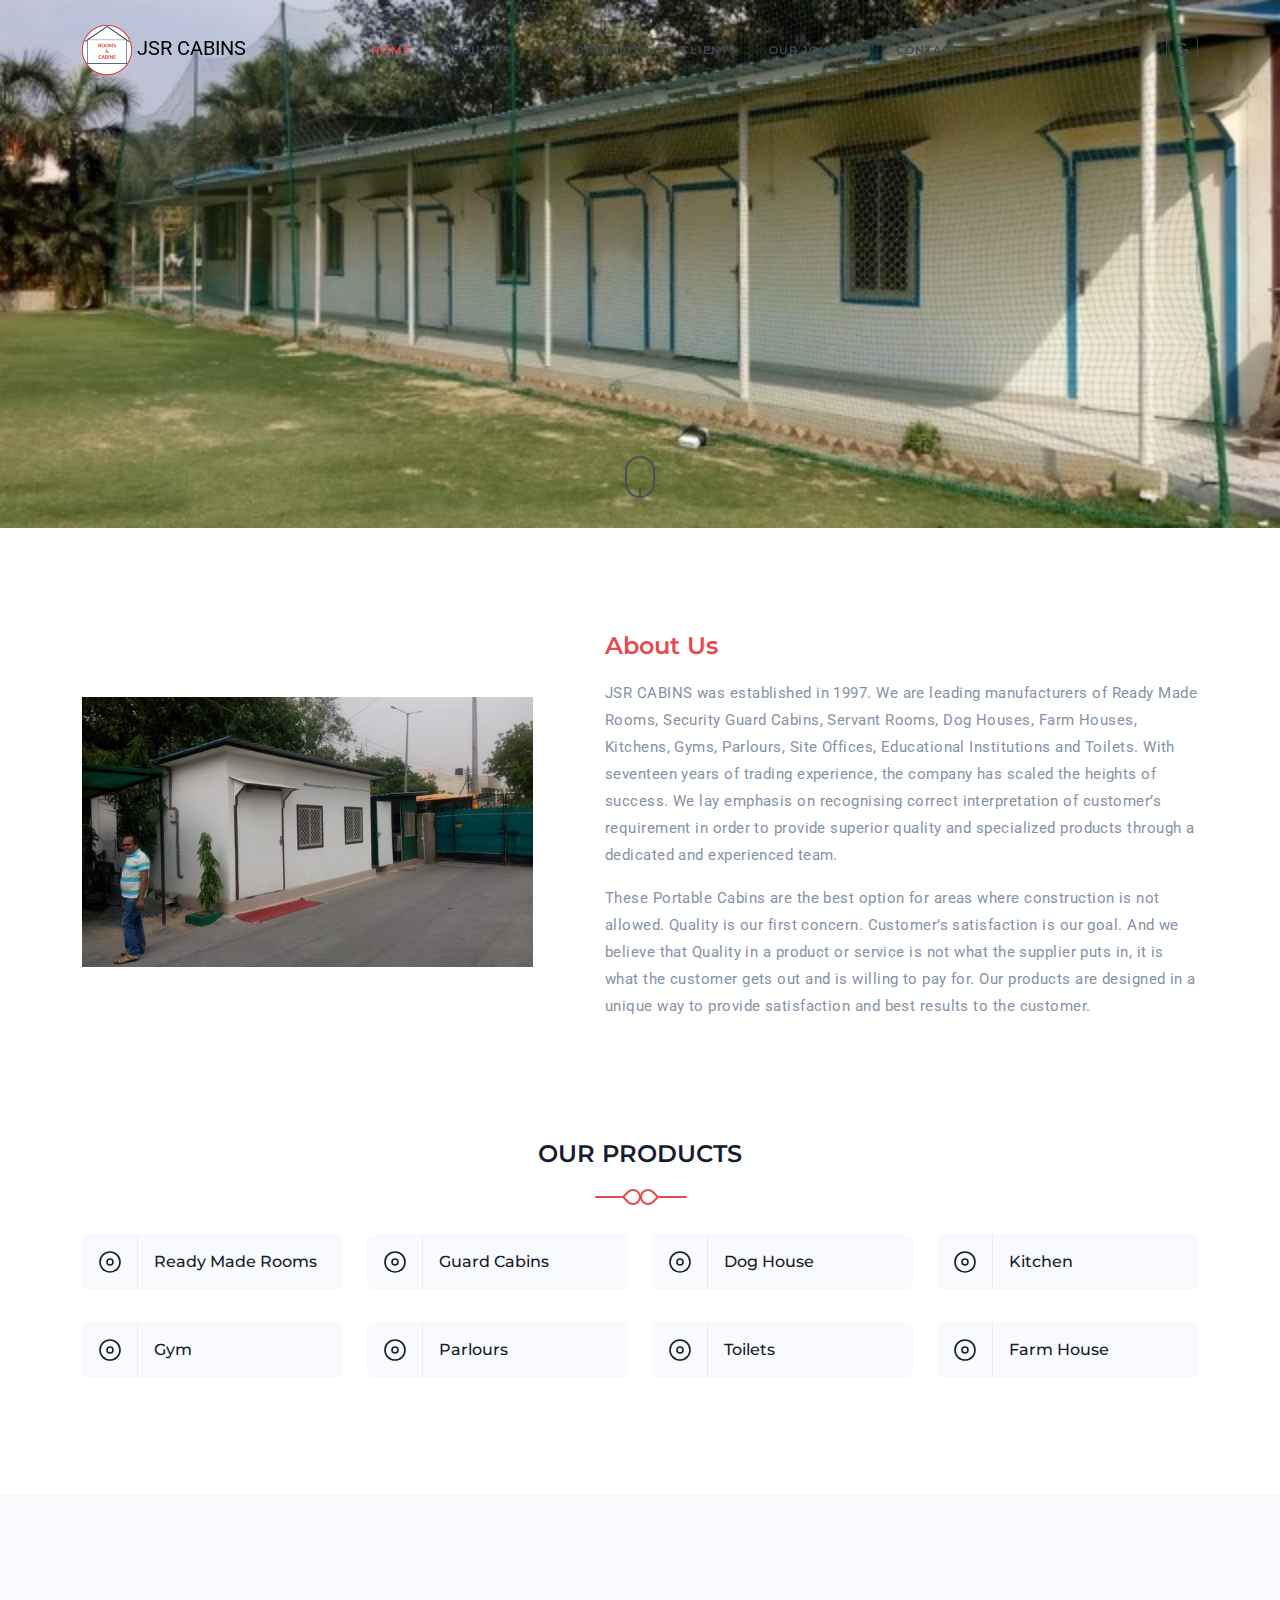
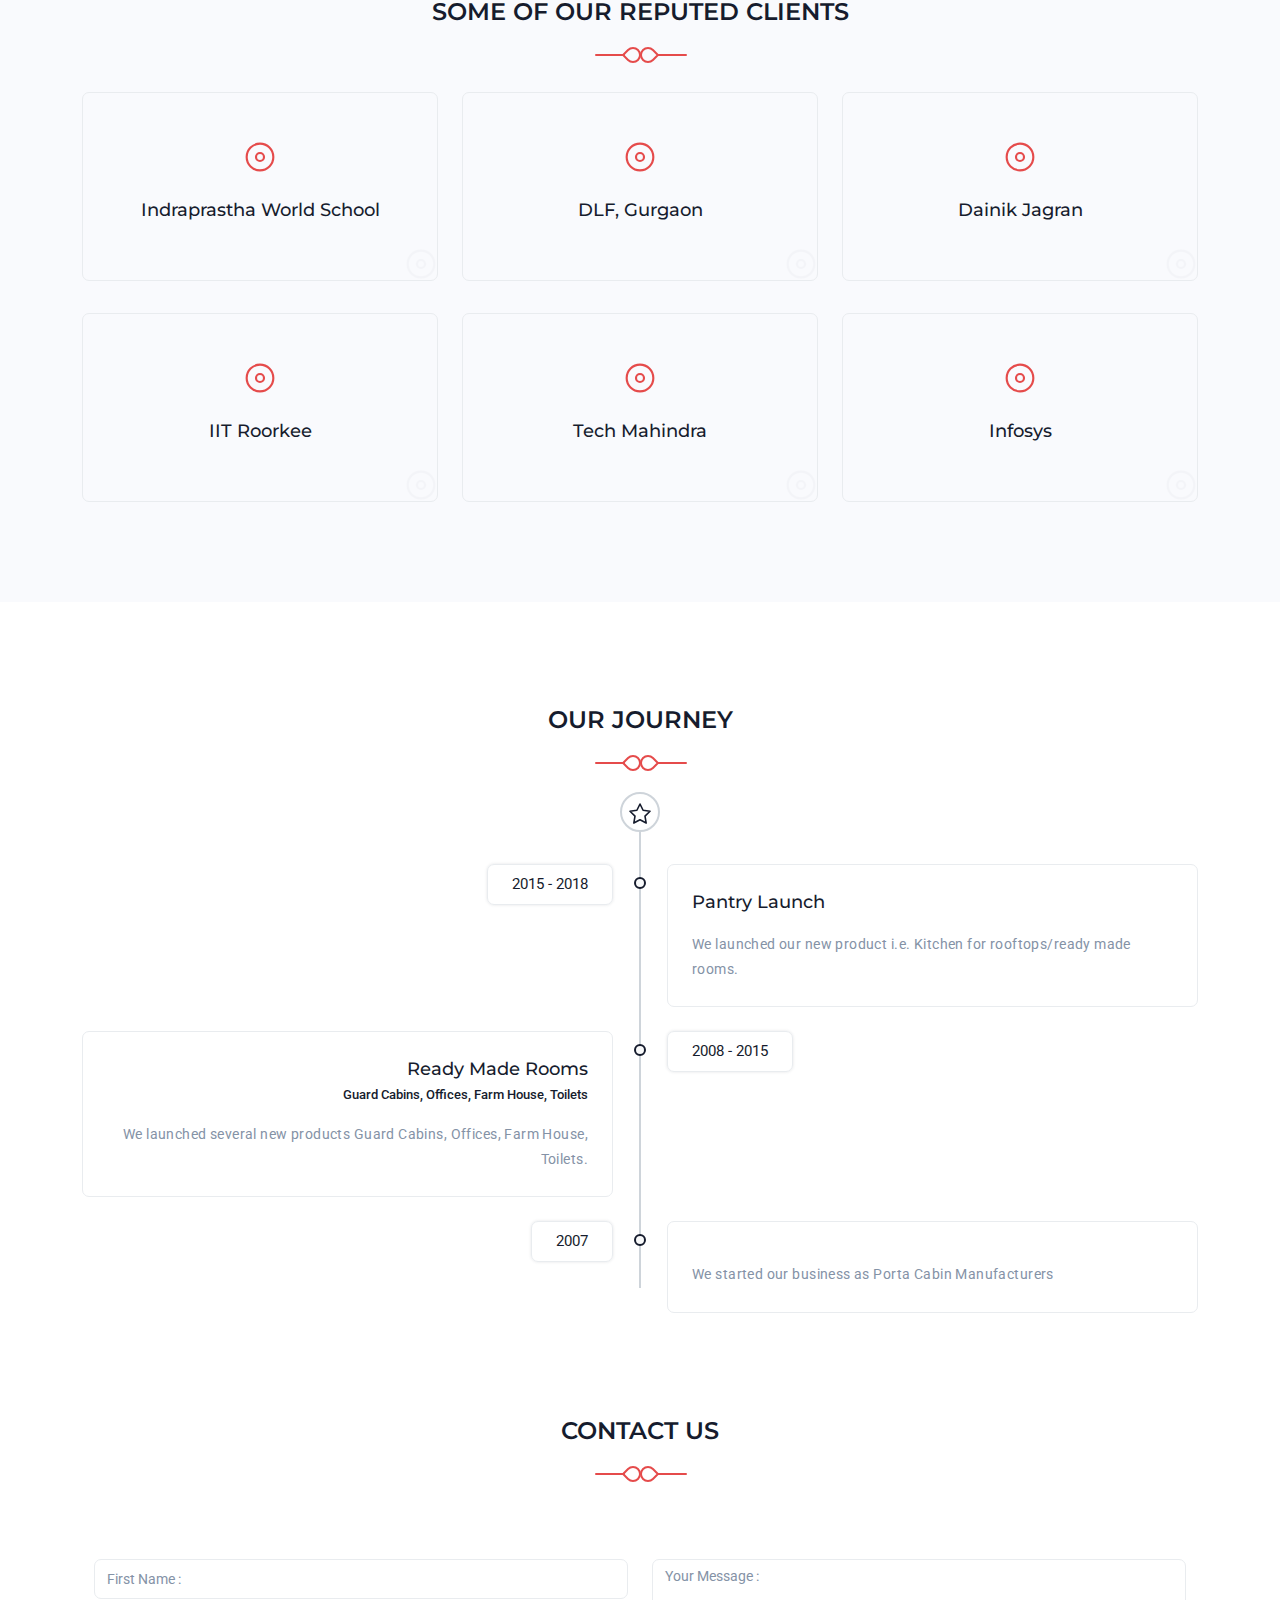
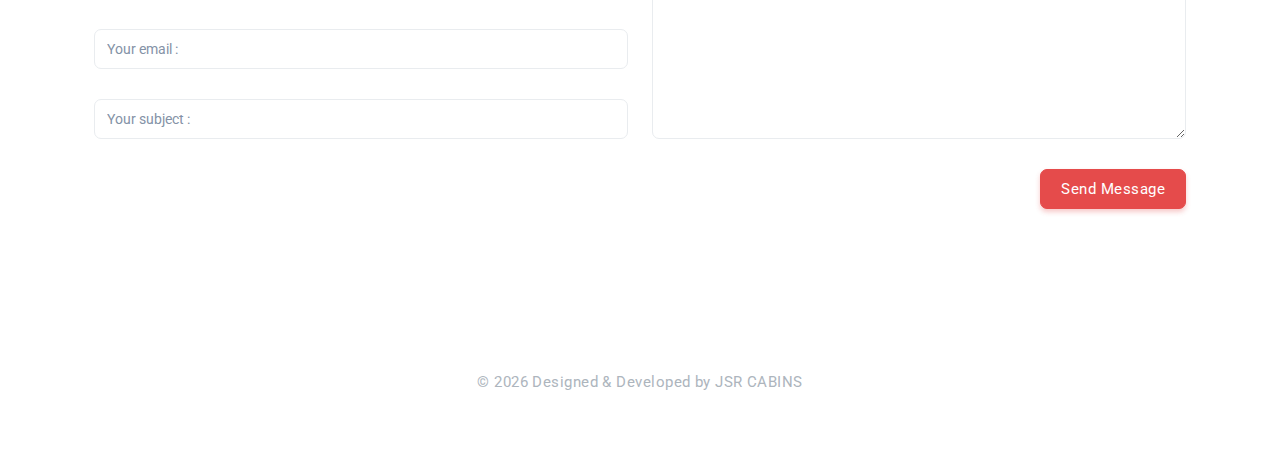
<file: index.html>
<!DOCTYPE html>
    <html lang="en">

    <head>
        <meta charset="utf-8">
        <title>JSR CABINS - Porta Cabin Manufacturers</title>
        <meta name="viewport" content="width=device-width, initial-scale=1.0">
        <meta name="description" content="Porta Cabin Manufacturers">
        <meta name="keywords" content="Guard Cabin, Ready Made Rooms, Portable Toilet, Farm House">
        <!-- favicon -->
        <link rel="shortcut icon" type="image/png" href="images/cropped-Logo-ST.png">
        <!-- Bootstrap -->
        <link href="css/bootstrap.min.css" rel="stylesheet" type="text/css">
        <!-- Lightbox -->
        <link href="css/tobii.min.css" rel="stylesheet" type="text/css">
        <!-- Icon -->
        <link href="css/materialdesignicons.min.css" rel="stylesheet" type="text/css">
        <!-- SLIDER -->
        <link rel="stylesheet" href="css/tiny-slider.css"/>
        <!-- Custom Css -->
        <link href="css/style.min.css" rel="stylesheet" type="text/css" id="theme-opt">
        <link href="css/colors/default.css" rel="stylesheet" id="color-opt">
        <style>
            .logo-light-mode {
                width: 50px;;
                text-align:center;
            
            }
            img {
                max-width:100%;
                max-height: 100%;
            }
            .navbar-custom .navbar-nav.navbar-nav-link .nav-item{
                 color: #000000;
            }
            .nav-link{
                color: #000000;
            }
            .alert-success{
                margin-top: 45px;
                text-align:center;
            }
        </style>
    </head>

    <body>
        <!-- Loader -->
        <div id="preloader">
            <div id="status">
                <div class="logo">
                    <img src="images/cropped-Logo-ST.png" height="20" class="d-block mx-auto" alt="">
                </div>
                <div class="spinner">
                    <div class="bounce1"></div>
                    <div class="bounce2"></div>
                    <div class="bounce3"></div>
                </div>
            </div>
        </div>
        <!-- Loader -->
        
        <!-- Navbar Start -->
        <nav id="navbar" class="navbar navbar-expand-lg fixed-top navbar-custom navbar-light sticky">
    		<div class="container">
                <a class="navbar-brand" href="">
                    <img src="images/cropped-Logo-ST.png" class="logo-light-mode" alt=""> JSR CABINS
                </a>
                <button class="navbar-toggler" type="button" data-bs-toggle="collapse" data-bs-target="#navbarCollapse" aria-controls="navbarCollapse" aria-expanded="false" aria-label="Toggle navigation">
                     <span data-feather="menu" class="fea icon-md">fd</span>
                </button><!--end button-->

                <div class="collapse navbar-collapse" id="navbarCollapse">
                    <ul id="navbar-navlist" class="navbar-nav navbar-nav-link mx-auto">
                        <li class="nav-item">
                            <a class="nav-link" href="#home">Home</a>
                        </li><!--end nav item-->
                        <li class="nav-item">
                            <a class="nav-link" href="#about">About Us</a>
                        </li><!--end nav item-->
                        <li class="nav-item">
                            <a class="nav-link" href="#products">Our Products</a>
                        </li><!--end nav item-->
                        <li class="nav-item">
                            <a class="nav-link" href="#clients">Clients</a>
                        </li><!--end nav item-->
                        <li class="nav-item">
                            <a class="nav-link" href="#journey">Our Journey</a>
                        </li><!--end nav item-->
                        <li class="nav-item">
                            <a class="nav-link" href="#contact">Contact</a>
                        </li><!--end nav item-->
                        <li class="nav-item">
                            <a class="nav-link" href="gallery.html">Gallery</a>
                        </li><!--end nav item-->
                        
                    </ul>

                    <ul class="list-unstyled mb-0 mt-2 mt-sm-0 social-icon">
                        <li class="list-inline-item"><a href="https://g.co/kgs/KUALo6M"><i class="mdi mdi-google"></i></a></li>
                    </ul>
                </div> 
            </div><!--end container-->
		</nav><!--end navbar-->
        <!-- Navbar End -->

        <!-- HOME START-->
        <section class="bg-home bg-light d-table w-100" style="background-image:url('images/home/P15.jpg')" id="home">
            <div class="container">
                <h2></h2>
            </div><!--end container--> 
            <a href="#home" data-scroll-nav="1" class="mouse-icon rounded-pill bg-transparent mouse-down">
                <span class="wheel position-relative d-block mover"></span>
            </a>
        </section><!--end section-->
        <!-- HOME END-->
        
        <!-- About Start -->
        <section class="section pb-3" id="about">
            <div class="container">
                <div class="row align-items-center">
                    <div class="col-lg-5 col-md-5">
                        <div class="about-hero">
                            <img src="images/home/P14.jpg" class="img-fluid mx-auto d-block about-tween position-relative" alt="">
                        </div>
                    </div><!--end col-->

                    <div class="col-lg-7 col-md-7 mt-4 pt-2 mt-sm-0 pt-sm-0">
                        <div class="section-title mb-0 ms-lg-5 ms-md-3">
                            <h4 class="title text-primary mb-3">About Us</h4>
                            <p class="text-muted">JSR CABINS was established in 1997. We are leading manufacturers of Ready Made Rooms, Security Guard Cabins, Servant Rooms, Dog Houses, Farm Houses, Kitchens, Gyms, Parlours, Site Offices, Educational Institutions and Toilets. With seventeen years of trading experience, the company has scaled the heights of success. We lay emphasis on recognising correct interpretation of customer’s requirement in order to provide superior quality and specialized products through a dedicated and experienced team.</p>
                            <p class="text-muted">These Portable Cabins are the best option for areas where construction is not allowed. Quality is our first concern. Customer’s satisfaction is our goal. And we believe that Quality in a product or service is not what the supplier puts in, it is what the customer gets out and is willing to pay for. Our products are designed in a unique way to provide satisfaction and best results to the customer.</p>
                        </div>
                    </div><!--end col-->
                </div><!--end row-->
            </div><!--end container-->

            <div class="container mt-100 mt-60" id="products">
                <div class="row justify-content-center">
                    <div class="col-12 text-center">
                        <div class="section-title">
                            <div class="position-relative">
                                <h4 class="title text-uppercase mb-4">Our Products</h4>

                                <div>
                                    <div class="title-box"></div>
                                    <div class="title-line"></div>
                                </div>
                            </div>
                        </div>
                    </div><!--end col-->
                </div><!--end row-->
                
                <div class="row">
                    <div class="col-lg-3 col-md-4 col-sm-6 col-12 mt-4 pt-2">
                        <div class="interests-desc bg-light position-relative px-2 py-3 rounded">
                            <div class="hobbies d-flex align-items-center">
                                <div class="text-center rounded-pill me-4">
                                    <i data-feather="disc" class="icon fea icon-md-sm"></i>
                                </div>
                                <div class="content">
                                    <h6 class="title mb-0">Ready Made Rooms</h6>
                                </div>
                            </div>
                        </div>
                    </div><!--end col-->
                    
                    <div class="col-lg-3 col-md-4 col-sm-6 col-12 mt-4 pt-2">
                        <div class="interests-desc bg-light position-relative px-2 py-3 rounded">
                            <div class="hobbies d-flex align-items-center">
                                <div class="text-center rounded-pill me-4">
                                    <i data-feather="disc" class="icon fea icon-md-sm"></i>
                                </div>
                                <div class="content">
                                    <h6 class="title mb-0">Guard Cabins</h6>
                                </div>
                            </div>
                        </div>
                    </div><!--end col-->
                    
                    <div class="col-lg-3 col-md-4 col-sm-6 col-12 mt-4 pt-2">
                        <div class="interests-desc bg-light position-relative px-2 py-3 rounded">
                            <div class="hobbies d-flex align-items-center">
                                <div class="text-center rounded-pill me-4">
                                    <i data-feather="disc" class="icon fea icon-md-sm"></i>
                                </div>
                                <div class="content">
                                    <h6 class="title mb-0">Dog House</h6>
                                </div>
                            </div>
                        </div>
                    </div><!--end col-->
                    
                    <div class="col-lg-3 col-md-4 col-sm-6 col-12 mt-4 pt-2">
                        <div class="interests-desc bg-light position-relative px-2 py-3 rounded">
                            <div class="hobbies d-flex align-items-center">
                                <div class="text-center rounded-pill me-4">
                                    <i data-feather="disc" class="icon fea icon-md-sm"></i>
                                </div>
                                <div class="content">
                                    <h6 class="title mb-0">Kitchen</h6>
                                </div>
                            </div>
                        </div>
                    </div><!--end col-->
                    
                    <div class="col-lg-3 col-md-4 col-sm-6 col-12 mt-4 pt-2">
                        <div class="interests-desc bg-light position-relative px-2 py-3 rounded">
                            <div class="hobbies d-flex align-items-center">
                                <div class="text-center rounded-pill me-4">
                                    <i data-feather="disc" class="icon fea icon-md-sm"></i>
                                </div>
                                <div class="content">
                                    <h6 class="title mb-0">Gym</h6>
                                </div>
                            </div>
                        </div>
                    </div><!--end col-->
                    
                    <div class="col-lg-3 col-md-4 col-sm-6 col-12 mt-4 pt-2">
                        <div class="interests-desc bg-light position-relative px-2 py-3 rounded">
                            <div class="hobbies d-flex align-items-center">
                                <div class="text-center rounded-pill me-4">
                                    <i data-feather="disc" class="icon fea icon-md-sm"></i>
                                </div>
                                <div class="content">
                                    <h6 class="title mb-0">Parlours</h6>
                                </div>
                            </div>
                        </div>
                    </div><!--end col-->
                    
                    <div class="col-lg-3 col-md-4 col-sm-6 col-12 mt-4 pt-2">
                        <div class="interests-desc bg-light position-relative px-2 py-3 rounded">
                            <div class="hobbies d-flex align-items-center">
                                <div class="text-center rounded-pill me-4">
                                    <i data-feather="disc" class="icon fea icon-md-sm"></i>
                                </div>
                                <div class="content">
                                    <h6 class="title mb-0">Toilets</h6>
                                </div>
                            </div>
                        </div>
                    </div><!--end col-->
                    
                    <div class="col-lg-3 col-md-4 col-sm-6 col-12 mt-4 pt-2">
                        <div class="interests-desc bg-light position-relative px-2 py-3 rounded">
                            <div class="hobbies d-flex align-items-center">
                                <div class="text-center rounded-pill me-4">
                                    <i data-feather="disc" class="icon fea icon-md-sm"></i>
                                </div>
                                <div class="content">
                                    <h6 class="title mb-0">Farm House</h6>
                                </div>
                            </div>
                        </div>
                    </div><!--end col-->
                    
                
                     
                     
                   

            <div class="container-fluid mt-100 mt-60">

                            
                        </div><!--end row-->
                    </div><!--end container-->
                </div><!--end div-->
            </div><!--end container fluid-->
        </section>
        <!-- About end -->
            
        <!-- Clients Start -->
        <section class="section bg-light" id="clients">
            <div class="container">
                <div class="row justify-content-center">
                    <div class="col-12 text-center">
                        <div class="section-title">
                            <div class="position-relative">
                                <h4 class="title text-uppercase mb-4">Some of our reputed Clients</h4>
                                <div>
                                    <div class="title-box"></div>
                                    <div class="title-line"></div>
                                </div>
                            </div>
                         </div>
                    </div><!--end col-->
                </div><!--end row-->

                <div class="row">                    
                    <div class="col-lg-4 col-md-6 col-12 mt-4 pt-2">
                        <div class="service-wrapper rounded position-relative text-center border border-footer p-4 pt-5 pb-5">
                            <div class="icon text-primary">
                                <i data-feather="disc" class="fea icon-md"></i>
                            </div>
                            <div class="content mt-4">
                                <h5 class="title">Indraprastha World School</h5>
                                <!-- <p class="text-muted mt-3 mb-0">It is a long established fact that a reader will be distracted by the when looking at its layout.</p> -->
                            </div>
                            <div class="big-icon">
                                <i data-feather="disc" class="fea icon-md"></i>
                            </div>
                        </div>
                    </div><!--end col-->

                    <div class="col-lg-4 col-md-6 col-12 mt-4 pt-2">
                        <div class="service-wrapper rounded position-relative text-center border border-footer p-4 pt-5 pb-5">
                            <div class="icon text-primary">
                                <i data-feather="disc" class="fea icon-md"></i>
                            </div>
                            <div class="content mt-4">
                                <h5 class="title">DLF, Gurgaon</h5>
                            </div>
                            <div class="big-icon">
                                <i data-feather="disc" class="fea icon-md"></i>
                            </div>
                        </div>
                    </div><!--end col-->
                    
                    <div class="col-lg-4 col-md-6 col-12 mt-4 pt-2">
                        <div class="service-wrapper rounded position-relative text-center border border-footer p-4 pt-5 pb-5">
                            <div class="icon text-primary">
                                <i data-feather="disc" class="fea icon-md"></i>
                            </div>
                            <div class="content mt-4">
                                <h5 class="title">Dainik Jagran</h5>
                            </div>
                            <div class="big-icon">
                                <i data-feather="disc" class="fea icon-md"></i>
                            </div>
                        </div>
                    </div><!--end col-->
                    
                    <div class="col-lg-4 col-md-6 col-12 mt-4 pt-2">
                        <div class="service-wrapper rounded position-relative text-center border border-footer p-4 pt-5 pb-5">
                            <div class="icon text-primary">
                                <i data-feather="disc" class="fea icon-md"></i>
                            </div>
                            <div class="content mt-4">
                                <h5 class="title">IIT Roorkee</h5>
                            </div>
                            <div class="big-icon">
                                <i data-feather="disc" class="fea icon-md"></i>
                            </div>
                        </div>
                    </div><!--end col-->
                    
                    <div class="col-lg-4 col-md-6 col-12 mt-4 pt-2">
                        <div class="service-wrapper rounded position-relative text-center border border-footer p-4 pt-5 pb-5">
                            <div class="icon text-primary">
                                <i data-feather="disc" class="fea icon-md"></i>
                            </div>
                            <div class="content mt-4">
                                <h5 class="title">Tech Mahindra</h5>
                            </div>
                            <div class="big-icon">
                                <i data-feather="disc" class="fea icon-md"></i>
                            </div>
                        </div>
                    </div><!--end col-->
                    
                    <div class="col-lg-4 col-md-6 col-12 mt-4 pt-2">
                        <div class="service-wrapper rounded position-relative text-center border border-footer p-4 pt-5 pb-5">
                            <div class="icon text-primary">
                                <i data-feather="disc" class="fea icon-md"></i>
                            </div>
                            <div class="content mt-4">
                                <h5 class="title">Infosys</h5>
                            </div>
                            <div class="big-icon">
                                <i data-feather="disc" class="fea icon-md"></i>
                            </div>
                        </div>
                    </div><!--end col-->
                </div><!--end row-->
            </div><!--end container-->
        </section>
        <!-- Clients End -->

        <!-- Journey Start -->
        <section class="section" id="journey">
            <div class="container">
                <div class="row justify-content-center">
                    <div class="col-12 text-center">
                        <div class="section-title">
                            <div class="position-relative">
                                <h4 class="title text-uppercase mb-4">Our Journey</h4>
                                <div>
                                    <div class="title-box"></div>
                                    <div class="title-line"></div>
                                </div>
                            </div>
                        </div>
                    </div><!--end col-->
                </div><!--end row-->

                <div class="row">
                    <div class="col-12">
                        <div class="main-icon rounded-pill text-center mt-4 pt-2">
                            <i data-feather="star" class="fea icon-md-sm"></i>
                        </div>
                        <div class="timeline-page pt-2 position-relative">
                            <div class="timeline-item mt-4">
                                <div class="row">
                                    <div class="col-lg-6 col-md-6 col-sm-6">
                                        <div class="duration date-label-left border rounded p-2 ps-4 pe-4 position-relative shadow text-start">2015 - 2018</div>
                                    </div><!--end col-->
                                    <div class="col-lg-6 col-md-6 col-sm-6">
                                        <div class="event event-description-right rounded p-4 border float-left text-start">
                                            <h5 class="title mb-0 text-capitalize">Pantry Launch</h5>
                                            <p class="timeline-subtitle mt-3 mb-0 text-muted">We launched our new product i.e. Kitchen for rooftops/ready made rooms.</p>
                                        </div>
                                    </div><!--end col-->
                                </div><!--end row-->
                            </div><!--end timeline item-->
            
                            <div class="timeline-item mt-4">
                                <div class="row">
                                    <div class="col-lg-6 col-md-6 col-sm-6 order-sm-1 order-2">
                                        <div class="event event-description-left rounded p-4 border float-left text-end">
                                            <h5 class="title mb-0 text-capitalize">Ready Made Rooms</h5>
                                            <small class="company">Guard Cabins, Offices, Farm House, Toilets</small>
                                            <p class="timeline-subtitle mt-3 mb-0 text-muted">We launched several new products Guard Cabins, Offices, Farm House, Toilets.</p>
                                        </div>
                                    </div><!--end col-->
                                    <div class="col-lg-6 col-md-6 col-sm-6 order-sm-2 order-1">
                                        <div class="duration duration-right rounded border p-2 ps-4 pe-4 position-relative shadow text-start">2008 - 2015</div>
                                    </div><!--end col-->
                                </div><!--end row-->
                            </div><!--end timeline item-->
        
                            <div class="timeline-item mt-4">
                                <div class="row">
                                    <div class="col-lg-6 col-md-6 col-sm-6">
                                        <div class="duration date-label-left border rounded p-2 ps-4 pe-4 position-relative shadow text-start"> 2007</div>
                                    </div><!--end col-->
                                    <div class="col-lg-6 col-md-6 col-sm-6">
                                        <div class="event event-description-right rounded p-4 border float-left text-start">
                                            <p class="timeline-subtitle mt-3 mb-0 text-muted">We started our business as Porta Cabin Manufacturers</p>
                                        </div>
                                    </div><!--end col-->
                                </div><!--end row-->
                            </div><!--end timeline item-->
                        </div><!--end timeline page-->
                    </div><!--end col-->
                </div><!--end row-->
            </div><!--end container-->
        </section><!--end section-->   
        <!-- Journey End -->
        </div>
        <!-- end Style switcher -->
        <div class="container">
            <div class="row justify-content-center">
                <div class="col-12 text-center">
                    <div class="section-title">
                        <div class="position-relative">
                            <h4 class="title text-uppercase mb-4">Contact Us</h4>
                            <div>
                                <div class="title-box"></div>
                                <div class="title-line"></div>
                            </div>
                        </div>
                    </div>
                </div><!--end col-->
            </div><!--end row-->

        <section class="section pt-5 mt-3" id="contact">
            <div class="container">
                <div class="row justify-content-center">
                    <div class="col-lg-12">
                        <div class="custom-form mb-sm-30">
                            <form method="post" name="myForm" onsubmit="return validateForm()">
                                <p id="error-msg"></p>
                                <div id="simple-msg"></div>
                                <div class="row">
                                    <div class="col-lg-6">
                                        <div class="row">
                                            <div class="col-lg-12 col-md-6">
                                                <div class="form-group">
                                                    <input name="name" id="name" type="text" class="form-control border rounded" placeholder="First Name :">
                                                </div>
                                            </div><!--end col-->
                                            <div class="col-lg-12 col-md-6">
                                                <div class="form-group">
                                                    <input name="email" id="email" type="email" class="form-control border rounded" placeholder="Your email :">
                                                </div> 
                                            </div><!--end col-->
                                            <div class="col-lg-12">
                                                <div class="form-group">
                                                    <input name="subject" id="subject" class="form-control border rounded" placeholder="Your subject :">
                                                </div>                                                                               
                                            </div><!--end col-->
                                        </div><!--end row-->
                                    </div><!--end col-->

                                    <div class="col-lg-6">
                                        <div class="form-group">
                                            <textarea name="comments" id="comments" rows="4" class="form-control border rounded" placeholder="Your Message :"></textarea>
                                        </div>
                                    </div><!--end col-->

                                    <div class="col-sm-12 text-end">
                                        <button type="submit" id="submit" onclick="displayText()" name="send" class="btn btn-primary">Send Message</button>
                                        <div></div>
                                        <div class = "alert alert-success" id="textField" style="display: none;" role="alert">
                                            Thanks for your enquiry. Our team will get back in 24-48hrs
                                          </div>
                                    </div>
                                     
                                </div>
                            </form>
                        </div><!--end custom-form-->
                    </div><!--end col-->
                </div><!--end row-->
            </div><!--end container-->
        </section><!--end section-->
        <!-- Contact End -->


        <footer class="footer">
                <div class="container text-foot text-center">
                    <p class="mb-0">© <script>document.write(new Date().getFullYear())</script> Designed & Developed by JSR CABINS </p>
                </div><!--end container-->
            </footer><!--end footer-->
            <!-- Footer End -->
            
            <!-- Back to top -->
            <a href="#" onclick="topFunction()" class="back-to-top rounded text-center" id="back-to-top"> 
                <i class="mdi mdi-chevron-up d-block"> </i> 
            </a>
            <!-- Back to top -->
          
        <!-- javascript -->
        <script src="js/bootstrap.bundle.min.js"></script>
        <script src="js/gumshoe.js"></script>
        <!-- SLIDER -->
        <script src="js/tiny-slider.js "></script>
        <!-- Lightbox -->
        <script src="js/tobii.min.js"></script>
        <script src="js/shuffle.min.js"></script>
        <!-- Feather icon -->
        <script src="js/feather.min.js"></script>
        <!-- Main Js -->
        <script src="js/plugins.init.js"></script>
        <script src="js/app.js"></script>
    </body>
</html>
</file>
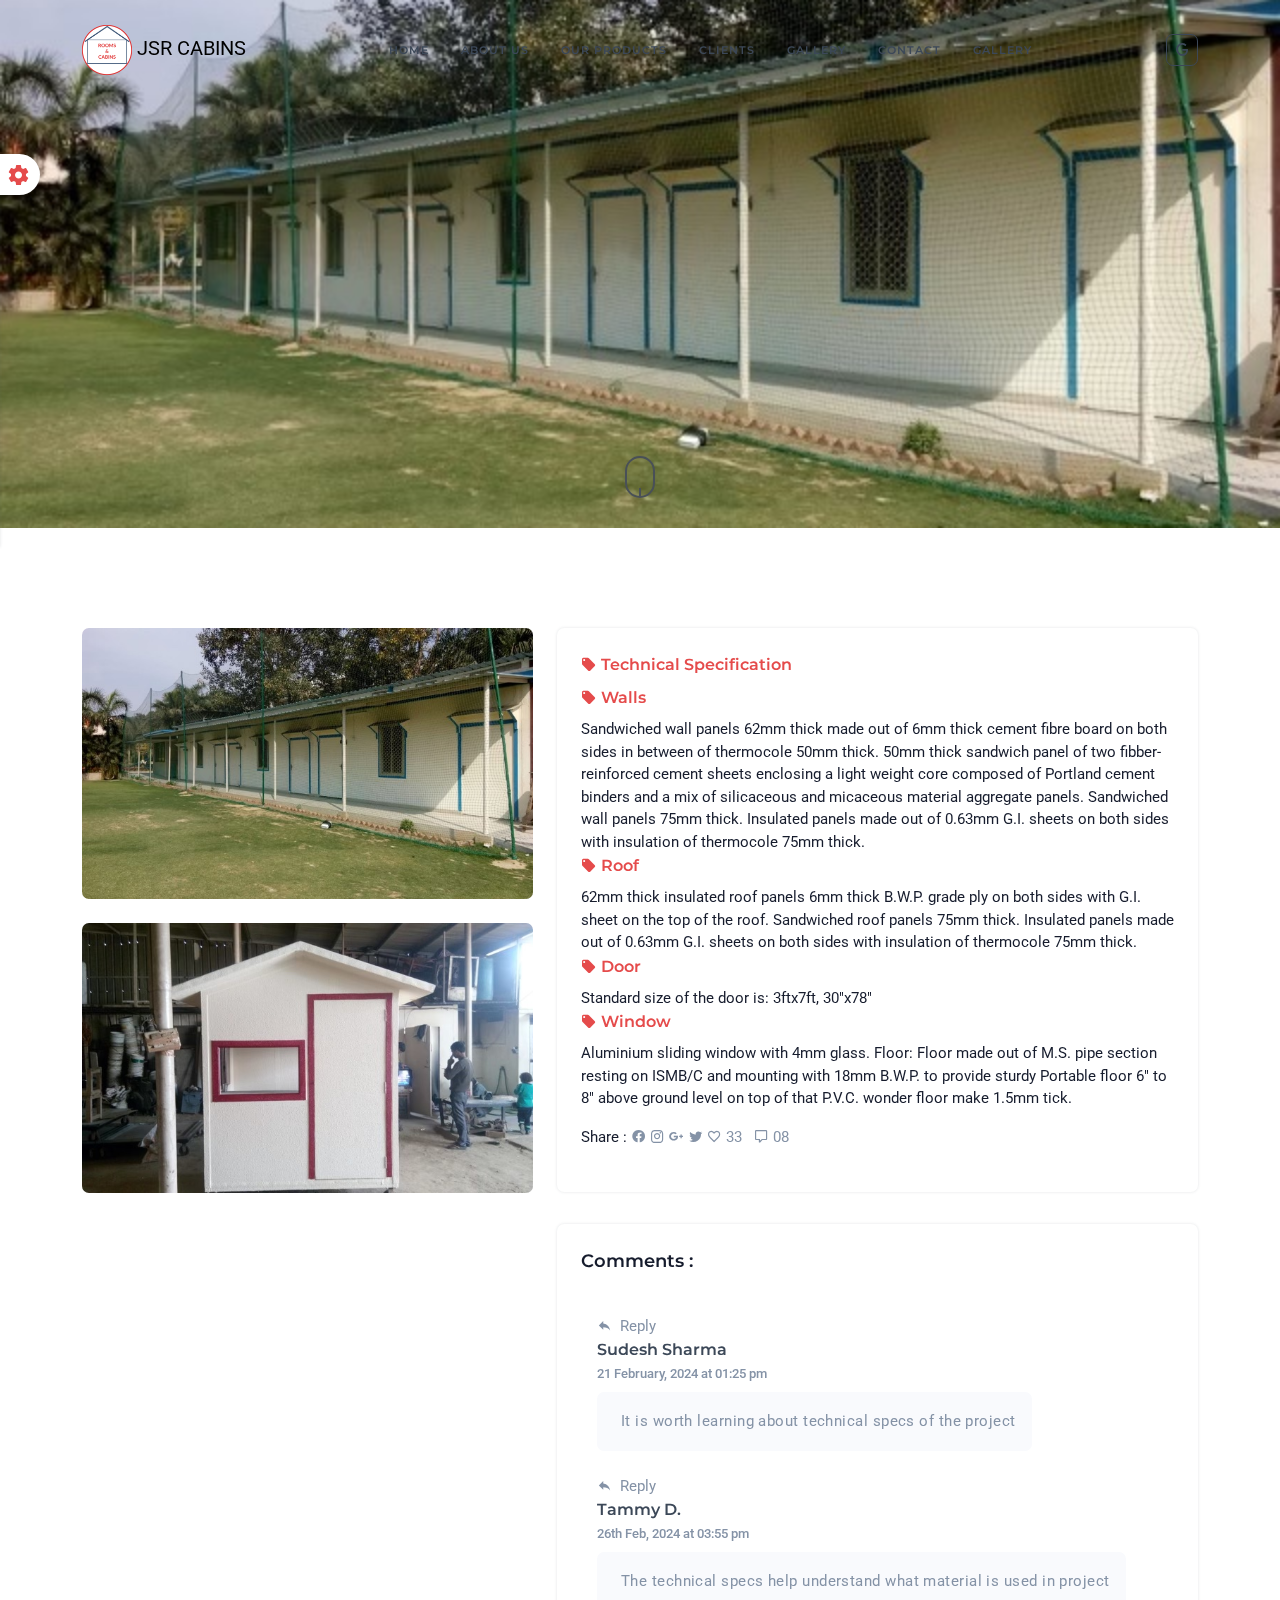
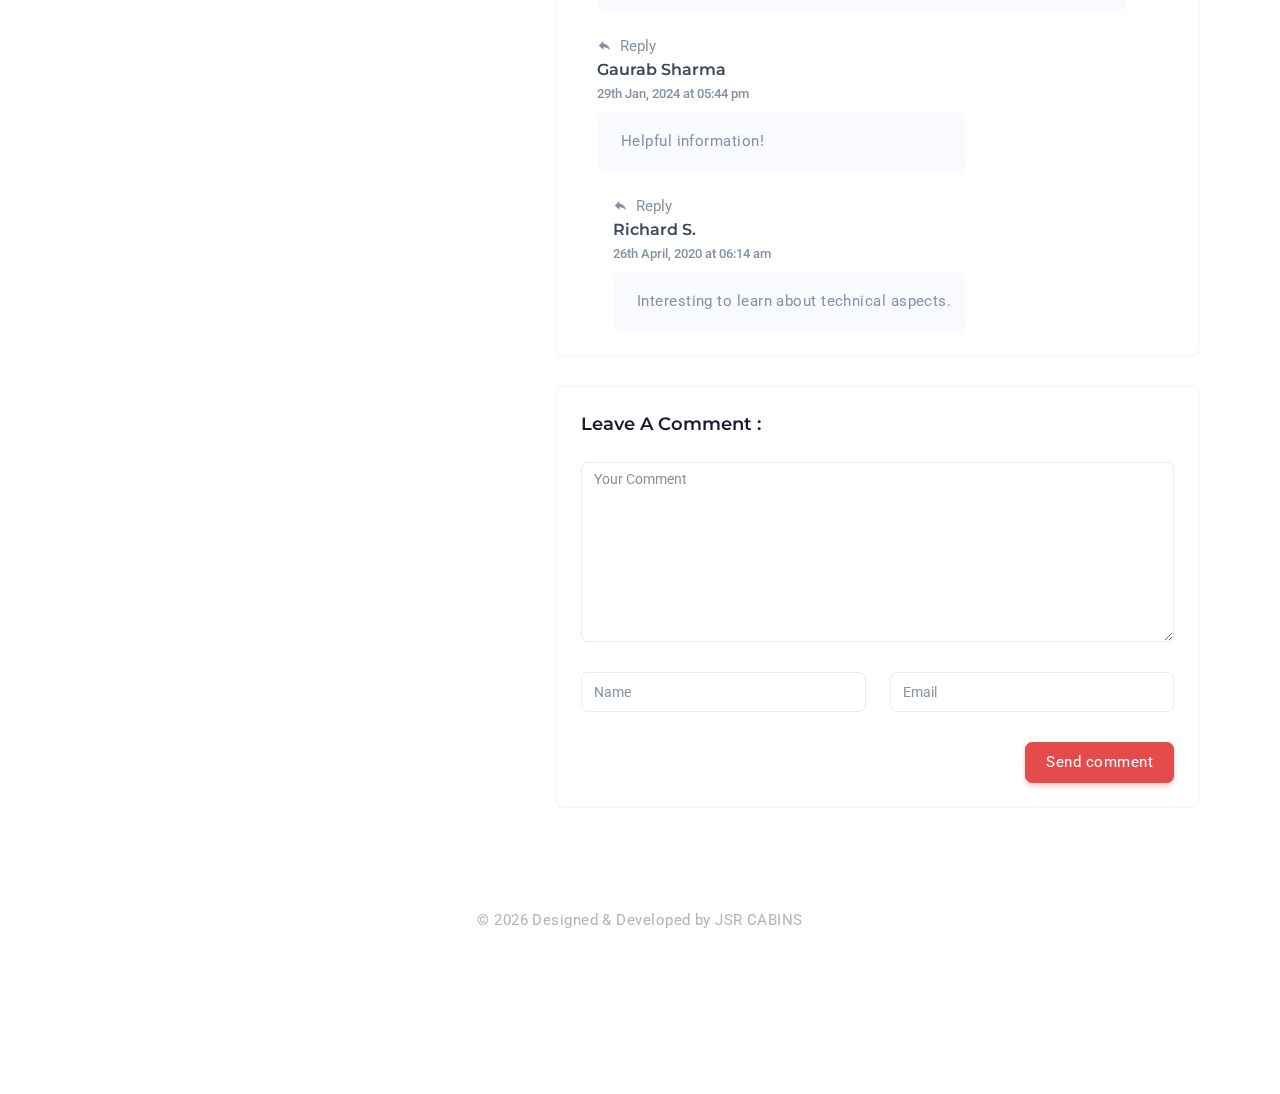
<file: page-blog-detail.html>
<!DOCTYPE html>
<html lang="en">

<head>
    <meta charset="utf-8">
    <title>JSR CABINS - Porta Cabin Manufacturers</title>
    <meta name="viewport" content="width=device-width, initial-scale=1.0">
    <meta name="description" content="Porta Cabin Manufacturers">
    <meta name="keywords" content="Guard Cabin, Ready Made Rooms, Portable Toilet, Farm House">
    <!-- favicon -->
    <link rel="shortcut icon" href="images/cropped-Logo-ST.png">
    <!-- Bootstrap -->
    <link href="css/bootstrap.min.css" rel="stylesheet" type="text/css">
    <!-- Lightbox -->
    <link href="css/tobii.min.css" rel="stylesheet" type="text/css">
    <!-- Icon -->
    <link href="css/materialdesignicons.min.css" rel="stylesheet" type="text/css">
    <!-- SLIDER -->
    <link rel="stylesheet" href="css/tiny-slider.css"/>
    <!-- Custom Css -->
    <link href="css/style.min.css" rel="stylesheet" type="text/css" id="theme-opt">
    <link href="css/colors/default.css" rel="stylesheet" id="color-opt">
    <style>
        .logo-light-mode {
            width: 50px;;
            text-align:center;
        
        }
        img {
            max-width:100%;
            max-height: 100%;
        }
        .navbar-custom .navbar-nav.navbar-nav-link .nav-item{
             color: #000000;
        }
        .nav-link{
            color: #000000;
        }
        
    </style>
</head>

<body>
    <!-- Loader -->
    <div id="preloader">
        <div id="status">
            <div class="logo">
                <img src="images/cropped-Logo-ST.png" height="20" class="d-block mx-auto" alt="">
            </div>
            
        </div>
    </div>
    <!-- Loader -->
    
    <!-- Navbar Start -->
    <nav id="navbar" class="navbar navbar-expand-lg fixed-top navbar-custom navbar-light sticky">
        <div class="container">
            <a class="navbar-brand" href="">
                <img src="images/cropped-Logo-ST.png" class="logo-light-mode" alt="">   
                 JSR CABINS 
            </a>
            <button class="navbar-toggler" type="button" data-bs-toggle="collapse" data-bs-target="#navbarCollapse" aria-controls="navbarCollapse" aria-expanded="false" aria-label="Toggle navigation">
                 <span data-feather="menu" class="fea icon-md">fd</span>
            </button><!--end button-->

            <div class="collapse navbar-collapse" id="navbarCollapse">
                <ul id="navbar-navlist" class="navbar-nav navbar-nav-link mx-auto">
                    <li class="nav-item">
                        <a class="nav-link" href="index.html">Home</a>
                    </li><!--end nav item-->
                    <li class="nav-item">
                        <a class="nav-link" href="index.html">About Us</a>
                    </li><!--end nav item-->
                    <li class="nav-item">
                        <a class="nav-link" href="index.html">Our Products</a>
                    </li><!--end nav item-->
                    <li class="nav-item">
                        <a class="nav-link" href="index.html">Clients</a>
                    </li><!--end nav item-->
                    <li class="nav-item">
                        <a class="nav-link" href="index.html">Gallery</a>
                    </li><!--end nav item-->
                    <li class="nav-item">
                        <a class="nav-link" href="index.html">Contact</a>
                    </li><!--end nav item-->
                    <li class="nav-item">
                        <a class="nav-link" href="gallery.html">Gallery</a>
                    </li><!--end nav item-->
                    
                </ul>

                <ul class="list-unstyled mb-0 mt-2 mt-sm-0 social-icon">
                    <li class="list-inline-item"><a href="https://g.co/kgs/KUALo6M"><i class="mdi mdi-google"></i></a></li>
                </ul>
            </div> 
        </div><!--end container-->
    </nav><!--end navbar-->
    <!-- Navbar End -->

    <!-- HOME START-->
    <section class="bg-home bg-light d-table w-100" style="background-image:url('images/home/P15.jpg')" id="home">
        <div class="container">
            <h2></h2>
        </div><!--end container--> 
        <a href="#home" data-scroll-nav="1" class="mouse-icon rounded-pill bg-transparent mouse-down">
            <span class="wheel position-relative d-block mover"></span>
        </a>
    </section><!--end section-->
    <!-- HOME END-->
        

        <!-- Blog Start -->
        <section class="section">
            <div class="container">
                <div class="row">
                    <div class="col-lg-5 col-md-4">
                        <div class="sticky-sidebar">
                            <img src="images/blog/P15.jpg" class="img-fluid rounded d-block" alt="">
                            <img src="images/blog/P13.jpg" class="img-fluid rounded mt-4" alt="">
                        </div>
                    </div>
                    <!-- BLog Start -->
                    <div class="col-lg-7 col-md-8 mt-4 mt-sm-0 pt-2 pt-sm-0">
                        <div class="blog position-relative overflow-hidden shadow rounded">
                            <div class="content p-4">
                                <h6 class="font-weight-normal"><i class="mdi mdi-tag text-primary me-1"></i><a href="javscript:void(0)" class="text-primary">Technical Specification</a></h6>
                               
                                    <h6 class="font-weight-normal"><i class="mdi mdi-tag text-primary me-1"></i><a href="javscript:void(0)" class="text-primary">Walls</a></h6>

                                    
                                    Sandwiched wall panels 62mm thick made out of 6mm thick cement fibre board on both sides in between of thermocole 50mm thick.
                                    50mm thick sandwich panel of two fibber-reinforced cement sheets enclosing a light weight core composed of Portland cement binders and a mix of silicaceous and micaceous material aggregate panels.
                                    Sandwiched wall panels 75mm thick. Insulated panels made out of 0.63mm G.I. sheets on both sides with insulation of thermocole 75mm thick.
                                    <h6 class="font-weight-normal"><i class="mdi mdi-tag text-primary me-1"></i><a href="javscript:void(0)" class="text-primary">Roof</a></h6>

                                    
                                    62mm thick insulated roof panels 6mm thick B.W.P. grade ply on both sides with G.I. sheet on the top of the roof.
                                    Sandwiched roof panels 75mm thick. Insulated panels made out of 0.63mm G.I. sheets on both sides with insulation of thermocole 75mm thick.
                                    <h6 class="font-weight-normal"><i class="mdi mdi-tag text-primary me-1"></i><a href="javscript:void(0)" class="text-primary">Door</a></h6>
                                    
                                    Standard size of the door is: 3ftx7ft, 30″x78″
                                    <h6 class="font-weight-normal"><i class="mdi mdi-tag text-primary me-1"></i><a href="javscript:void(0)" class="text-primary">Window</a></h6>

                                    
                                    Aluminium sliding window with 4mm glass.
                                    Floor:
                                    
                                    Floor made out of M.S. pipe section resting on ISMB/C and mounting with 18mm B.W.P. to provide sturdy Portable floor 6″ to 8″ above ground level on top of that P.V.C. wonder floor make 1.5mm tick.</p>
                                <div class="post-meta mt-3">
                                    <ul class="list-unstyled mb-0">
                                        <li class="list-inline-item float-right">
                                            <ul class="list-unstyled">
                                                <li class="list-inline-item">Share :</li>
                                                <li class="list-inline-item"><a href="javascript:void(0)" class="text-muted"><i class="mdi mdi-facebook"></i></a></li>
                                                <li class="list-inline-item"><a href="javascript:void(0)" class="text-muted"><i class="mdi mdi-instagram"></i></a></li>
                                                <li class="list-inline-item"><a href="javascript:void(0)" class="text-muted"><i class="mdi mdi-google-plus"></i></a></li>
                                                <li class="list-inline-item"><a href="javascript:void(0)" class="text-muted"><i class="mdi mdi-twitter"></i></a></li>
                                            </ul>
                                        </li>
                                        <li class="list-inline-item me-2"><a href="javascript:void(0)" class="text-muted like"><i class="mdi mdi-heart-outline me-1"></i>33</a></li>
                                        <li class="list-inline-item"><a href="javascript:void(0)" class="text-muted comments"><i class="mdi mdi-comment-outline me-1"></i>08</a></li>
                                    </ul>
                                </div>
                            </div>
                        </div>

                        <div class="mt-4 pt-2 comment-area ">
                            <div class="p-4 shadow rounded">
                                <h5 class="page-title pb-3">Comments :</h5>
                                <ul class="media-list list-unstyled mb-0">
                                    <li class="d-flex mt-4">
                                        <a class="float-left pe-3 mt-2" href="#">
                                            <!-- <img class="img-fluid d-block mx-auto img-thumbnail rounded-circle" src="" alt="img"> -->
                                        </a>

                                        <div class="flex-1">
                                            <a href="#" class="float-right text-muted"><i class="mdi mdi-reply"></i>&nbsp; Reply</a>
                                            <h6 class="media-heading mb-0"><a href="javascript:void(0)" class="text-dark">Sudesh Sharma</a></h6>
                                            <small class="text-muted">21 February, 2024 at 01:25 pm</small>
                                            <p class="mt-2 bg-light font-italic media-para text-muted rounded pt-3 pb-3 ps-4 pe-3 mb-0">It is worth learning about technical specs of the project
                                    </li>

                                    <li class="d-flex mt-4">
                                        <a class="float-left pe-3 mt-2" href="#">
                                            <!-- <img class="img-fluid d-block mx-auto img-thumbnail rounded-circle" src="" alt="img"> -->
                                        </a>

                                        <div class="flex-1">
                                            <a href="#" class="float-right text-muted"><i class="mdi mdi-reply"></i>&nbsp; Reply</a>
                                            <h6 class="media-heading mb-0"><a href="javascript:void(0)" class="text-dark">Tammy D.</a></h6>
                                            <small class="text-muted">26th Feb, 2024 at 03:55 pm</small>
                                            <p class="mt-2 bg-light font-italic media-para text-muted rounded pt-3 pb-3 ps-4 pe-3 mb-0">The technical specs help understand what material is used in project
                                    </li>

                                    <li class="d-flex mt-4">
                                        <a class="float-left pe-3 mt-2" href="#">
                                            <!-- <img class="img-fluid d-block mx-auto img-thumbnail rounded-circle" src="" alt="img"> -->
                                        </a>

                                        <div class="flex-1">
                                            <a href="#" class="float-right text-muted"><i class="mdi mdi-reply"></i>&nbsp; Reply</a>
                                            <h6 class="media-heading mb-0"><a href="javascript:void(0)" class="text-dark">Gaurab Sharma</a></h6>
                                            <small class="text-muted">29th Jan, 2024 at 05:44 pm</small>
                                            <p class="mt-2 bg-light font-italic media-para text-muted rounded pt-3 pb-3 ps-4 pe-3 mb-0">Helpful information!</p>
                                            
                                            <div class="d-flex sub_media mt-4">
                                                <a class="float-left pe-3" href="#">
                                                    <!-- <img class="img-fluid d-block mx-auto img-thumbnail rounded-circle" src="" alt="img"> -->
                                                </a>
                                                <div class="flex-1">
                                                    <a href="#" class="float-right text-muted"><i class="mdi mdi-reply"></i>&nbsp; Reply</a>
                                                    <h6 class="media-heading mb-0"><a href="javascript:void(0)" class="text-dark">Richard S.</a></h6>
                                                    <small class="text-muted">26th April, 2020 at 06:14 am</small>
                                                    <p class="mt-2 bg-light font-italic media-para text-muted rounded pt-3 pb-3 ps-4 pe-3 mb-0">Interesting to learn about technical aspects.</p>
                                                </div>
                                            </div>
                                        </div>
                                    </li>
                                </ul>
                            </div>
                        </div>

                        <div class="mt-4 pt-2">
                            <div class="p-4 shadow rounded">
                                <h5 class="page-title pb-3">Leave A Comment :</h5>
                                <form>
                                    <div class="row">
                                        <div class="col-md-12">
                                            <div class="form-group">
                                                <textarea id="message" placeholder="Your Comment" rows="5" name="message" class="form-control border rounded" required=""></textarea>
                                            </div>
                                        </div><!--end col-->

                                        <div class="col-md-6">
                                            <div class="form-group">
                                                <input id="name" name="name" type="text" placeholder="Name" class="form-control border rounded" required="">
                                            </div>
                                        </div><!--end col-->

                                        <div class="col-md-6">
                                            <div class="form-group">
                                                <input id="email" type="email" placeholder="Email" name="email" class="form-control border rounded" required="">
                                            </div>

                                        </div><!--end col-->

                                        <div class="col-md-12 text-end">
                                            <button type="submit" onclick="displayMessage()" class="btn btn-primary" id="submit">Send comment</button>
                                            <div class = "alert alert-success" id="textFieldMessage" style="display: none;" role="alert">
                                                Thanks for submitting comment. Our team will review and will get back in 24-48hrs
                                            </div>
                                            <div></div>
                                        </div><!--end col-->
                                    </div><!--end row-->
                                </form><!--end form-->
                            </div>
                        </div>
                    </div>
                    <!-- BLog End -->
                </div><!--end row-->
            </div><!--end container-->


            <div class="mt-4 pt-2">
            
                <div class="container">
                    <h2></h2>
                </div>
            </div>

            <footer class="footer">
                <div class="container text-foot text-center">
                    <p class="mb-0">© <script>document.write(new Date().getFullYear())</script> Designed & Developed by JSR CABINS </p>
                </div><!--end container-->
            </footer><!--end footer-->
            <!-- Footer End -->
            
      

        
        
        <!-- Back to top -->
        <a href="#" onclick="topFunction()" class="back-to-top rounded text-center" id="back-to-top"> 
            <i class="mdi mdi-chevron-up d-block"> </i> 
        </a>
        <!-- Back to top -->
        
        <!-- Style switcher -->
        <div id="style-switcher" class="bg-light border p-3 pt-2 pb-2" onclick="toggleSwitcher()">
            <div>
                <h6 class="title text-center">Select Your Color</h6>
                <ul class="pattern">
                    <li class="list-inline-item">
                        <a class="color1" href="javascript: void(0);" onclick="setColor('default')"></a>
                    </li>
                    <li class="list-inline-item">
                        <a class="color2" href="javascript: void(0);" onclick="setColor('blue')"></a>
                    </li>
                    <li class="list-inline-item">
                        <a class="color3" href="javascript: void(0);" onclick="setColor('light-green')"></a>
                    </li>
                    <li class="list-inline-item">
                        <a class="color4" href="javascript: void(0);" onclick="setColor('yellow')"></a>
                    </li>
                    <li class="list-inline-item">
                        <a class="color5" href="javascript: void(0);" onclick="setColor('light-yellow')"></a>
                    </li>
                    <li class="list-inline-item">
                        <a class="color6" href="javascript: void(0);" onclick="setColor('purple')"></a>
                    </li>
                </ul>

                <h6 class="title text-center pt-3 mb-0 border-top">Theme Option</h6>
                <ul class="text-center list-unstyled mb-0">
                    <li class="d-grid"><a href="javascript:void(0)" class="btn btn-sm btn-block btn-primary rtl-version t-rtl-light mt-2" onclick="setTheme('style-rtl')">RTL</a></li>
                    <li class="d-grid"><a href="javascript:void(0)" class="btn btn-sm btn-block btn-primary ltr-version t-ltr-light mt-2" onclick="setTheme('style')">LTR</a></li>
                    <li class="d-grid"><a href="javascript:void(0)" class="btn btn-sm btn-block btn-primary dark-rtl-version t-rtl-dark mt-2" onclick="setTheme('style-dark-rtl')">RTL</a></li>
                    <li class="d-grid"><a href="javascript:void(0)" class="btn btn-sm btn-block btn-primary dark-ltr-version t-ltr-dark mt-2" onclick="setTheme('style-dark')">LTR</a></li>
                    <li class="d-grid"><a href="javascript:void(0)" class="btn btn-sm btn-block btn-dark dark-version t-dark mt-2" onclick="setTheme('style-dark')">Dark</a></li>
                    <li class="d-grid"><a href="javascript:void(0)" class="btn btn-sm btn-block btn-dark light-version t-light mt-2" onclick="setTheme('style')">Light</a></li>
                </ul>

                <h6 class="title text-center pt-3 mb-0 border-top">Download</h6>
                <ul class="text-center list-unstyled mb-0">
                    <li><a href="https://1.envato.market/cristino" target="_blank" class="btn btn-sm btn-block btn-warning mt-2 w-100">Download</a></li>
                </ul>
            </div>
            <div class="bottom p-0">
                <a href="javascript: void(0);" class="settings bg-white shadow d-block"><i class="mdi mdi-cog ms-1 mdi-24px position-absolute mdi-spin text-primary"></i></a>
            </div>
        </div>
        <!-- end Style switcher -->

        <!-- javascript -->
        <script src="js/bootstrap.bundle.min.js"></script>
        <script src="js/gumshoe.js"></script>
        <!-- Feather icon -->
        <script src="js/feather.min.js"></script>
        <!-- Main Js -->
        <script src="js/plugins.init.js"></script>
        <script src="js/app.js"></script>
    </body>

</html>
</file>
<file: css/tiny-slider.css>
.tns-outer{padding:0 !important}.tns-outer [hidden]{display:none !important}.tns-outer [aria-controls],.tns-outer [data-action]{cursor:pointer}.tns-slider{-webkit-transition:all 0s;-moz-transition:all 0s;transition:all 0s}.tns-slider>.tns-item{-webkit-box-sizing:border-box;-moz-box-sizing:border-box;box-sizing:border-box}.tns-horizontal.tns-subpixel{white-space:nowrap}.tns-horizontal.tns-subpixel>.tns-item{display:inline-block;vertical-align:top;white-space:normal}.tns-horizontal.tns-no-subpixel:after{content:'';display:table;clear:both}.tns-horizontal.tns-no-subpixel>.tns-item{float:left}.tns-horizontal.tns-carousel.tns-no-subpixel>.tns-item{margin-right:-100%}.tns-no-calc{position:relative;left:0}.tns-gallery{position:relative;left:0;min-height:1px}.tns-gallery>.tns-item{position:absolute;left:-100%;-webkit-transition:transform 0s, opacity 0s;-moz-transition:transform 0s, opacity 0s;transition:transform 0s, opacity 0s}.tns-gallery>.tns-slide-active{position:relative;left:auto !important}.tns-gallery>.tns-moving{-webkit-transition:all 0.25s;-moz-transition:all 0.25s;transition:all 0.25s}.tns-autowidth{display:inline-block}.tns-lazy-img{-webkit-transition:opacity 0.6s;-moz-transition:opacity 0.6s;transition:opacity 0.6s;opacity:0.6}.tns-lazy-img.tns-complete{opacity:1}.tns-ah{-webkit-transition:height 0s;-moz-transition:height 0s;transition:height 0s}.tns-ovh{overflow:hidden}.tns-visually-hidden{position:absolute;left:-10000em}.tns-transparent{opacity:0;visibility:hidden}.tns-fadeIn{opacity:1;filter:alpha(opacity=100);z-index:0}.tns-normal,.tns-fadeOut{opacity:0;filter:alpha(opacity=0);z-index:-1}.tns-vpfix{white-space:nowrap}.tns-vpfix>div,.tns-vpfix>li{display:inline-block}.tns-t-subp2{margin:0 auto;width:310px;position:relative;height:10px;overflow:hidden}.tns-t-ct{width:2333.3333333%;width:-webkit-calc(100% * 70 / 3);width:-moz-calc(100% * 70 / 3);width:calc(100% * 70 / 3);position:absolute;right:0}.tns-t-ct:after{content:'';display:table;clear:both}.tns-t-ct>div{width:1.4285714%;width:-webkit-calc(100% / 70);width:-moz-calc(100% / 70);width:calc(100% / 70);height:10px;float:left}

/*# sourceMappingURL=tiny-slider.css.map */
</file>
<file: css/colors/default.css>
.bg-primary,
.btn-primary,
.btn-outline-primary:hover, 
.btn-outline-primary:focus, 
.btn-outline-primary:active, 
.btn-outline-primary.active, 
.btn-outline-primary.focus, 
.btn-outline-primary:not(:disabled):not(.disabled):active,
.nav-pills .nav-link.active,
.pagination li a:hover,
.pagination .active a,
#preloader #status .spinner > div,
.social-icon li a:hover,
.back-to-top:hover,
.section-title .title-line:after, 
.section-title .title-line:before,
.bg-modern.bg-animation-right:after,
.service-wrapper:hover:after,
.portfolioFilter li:hover, 
.portfolioFilter li.active,
.owl-theme .owl-controls .owl-page.active span,
.owl-theme .owl-controls.clickable .owl-page:hover span,
.sidebar .widget .tagcloud > a:hover,
.tns-nav button.tns-nav-active,
.personal-hero:before {
    background-color: #e54b4b !important;
}

.text-primary,
.btn-outline-primary,
.page-next-level .page-next li a:hover,
.navbar-custom .navbar-nav .nav-item .nav-link:hover, 
.navbar-custom .navbar-nav .nav-item .nav-link:active,
.navbar-custom .navbar-nav .nav-item.active .nav-link,
.navbar-custom .navbar-nav .dropdown .dropdown-item:hover,
.navbar-custom .navbar-nav .nav-item .nav-link.active, 
.navbar-custom .navbar-nav .dropdown .dropdown-item:focus,
.navbar-custom .navbar-nav.navbar-nav-link .nav-item .nav-link:hover, 
.navbar-custom .navbar-nav.navbar-nav-link .nav-item .nav-link:active,
.navbar-custom .navbar-nav.navbar-nav-link.active .nav-link,
.nav-sticky.navbar-custom .navbar-nav .nav-item .nav-link:hover, 
.nav-sticky.navbar-custom .navbar-nav .nav-item .nav-link:active,
.nav-sticky.navbar-custom .navbar-nav .nav-item.active .nav-link .nav-link,
.nav-sticky.navbar-custom .navbar-nav .nav-item .nav-link.active,
.navbar-custom .navbar-nav .nav-item .nav-link.active,
.interests-desc:hover .icon,
.service-wrapper:hover .content .title,
.service-wrapper:hover .big-icon .icons,
.timeline-page .timeline-item .event:hover .title,
.portfolio-box .portfolio-box-img .overlay-work .work-content .work-icon:hover,
.portfolio-box .gallary-title .title:hover,
.blog-post .content .title:hover,
.blog-post .content a:hover,
.sidebar .widget .catagories li a:hover,
.sidebar .widget .post-recent .post-recent-content a:hover,
.comment-area .media-list .media .media-body a:hover {
    color: #e54b4b !important;
}

.btn-primary,
.btn-outline-primary,
.btn-outline-primary:hover, 
.btn-outline-primary:focus, 
.btn-outline-primary:active, 
.btn-outline-primary.active, 
.btn-outline-primary.focus, 
.btn-outline-primary:not(:disabled):not(.disabled):active,
.nav-pills .nav-link.active,
.pagination li a:hover,
.pagination .active a,
.social-icon li a:hover,
.section-title .title-box:before, 
.section-title .title-box:after,
.owl-theme .owl-controls .owl-page span,
.tns-nav button {
    border-color: #e54b4b !important;
}

a.text-primary:hover, 
a.text-primary:focus {
    color: #dd2020 !important;
}

.btn-primary,
.btn-outline-primary:hover, 
.btn-outline-primary:focus, 
.btn-outline-primary:active, 
.btn-outline-primary.active, 
.btn-outline-primary.focus, 
.btn-outline-primary:not(:disabled):not(.disabled):active {
    box-shadow: 0 3px 5px 0 rgba(229, 75, 75, 0.3);
}

.btn-primary:hover, 
.btn-primary:focus, 
.btn-primary:active, 
.btn-primary.active, 
.btn-primary.focus {
    background-color: #dd2020 !important;
    border-color: #dd2020 !important;
}

.bg-overlay-primary {
    background-color: rgba(229, 75, 75, 0.05) !important;
}
</file>
<file: css/tobii.min.css>
:root{--tobii-base-font-size:1rem;--tobii-transition-duration:0.3s;--tobii-transition-timing-function:cubic-bezier(0.19,1,0.22,1);--tobii-zoom-icon-background:rgba(25,41,56,0.94);--tobii-zoom-icon-color:#fff;--tobii-lightbox-background:rgba(0,0,0,0.85);--tobii-lightbox-z-index:1337;--tobii-caption-background:rgba(0,0,0,0.8);--tobii-caption-color:#eee;--tobii-counter-background:transparent;--tobii-counter-color:#fff;--tobii-button-background:transparent;--tobii-button-navigation-background:rgba(0,0,0,0.5);--tobii-button-color:#fff;--tobii-loader-color:#fff;--tobii-slide-max-height:calc(100vh - 3.125em);--tobii-slide-max-width:100vw}.tobii-zoom{border:0;box-shadow:none;display:inline-block;position:relative;text-decoration:none}.tobii-zoom img{display:block}.tobii-zoom__icon{align-items:center;background-color:var(--zoom-icon-background,var(--tobii-zoom-icon-background));color:var(--zoom-icon-color,var(--tobii-zoom-icon-color));display:flex;height:1.78em;justify-content:center;line-height:1;position:absolute;right:.5em;top:.5em;width:1.78em}.tobii-zoom__icon svg{fill:none;stroke-linecap:round;stroke-linejoin:round;stroke-width:1.5;stroke:currentColor;height:1.5em;pointer-events:none;width:1.5em}.tobii-is-open{overflow-y:hidden}.tobii-image,.tobii-is-open{touch-action:none}.tobii{background-color:var(--lightbox-background,var(--tobii-lightbox-background));bottom:0;box-sizing:border-box;contain:strict;font-size:var(--base-font-size,var(--tobii-base-font-size));left:0;line-height:1.5;overflow:hidden;position:fixed;right:0;top:0;z-index:var(--lightbox-z-index,var(--tobii-lightbox-z-index))}.tobii[aria-hidden=true]{display:none}.tobii *,.tobii :after,.tobii :before{box-sizing:inherit}.tobii__slider{bottom:0;left:0;position:absolute;right:0;top:3.125em;will-change:transform}.tobii__slider[aria-hidden=true]{display:none}@media screen and (prefers-reduced-motion:no-preference){.tobii__slider--animate:not(.tobii__slider--is-dragging){transition-duration:var(--transition-duration,var(--tobii-transition-duration));transition-property:transform;transition-timing-function:var(--transition-timing-function,var(--tobii-transition-timing-function))}}.tobii__slider--is-draggable [data-type]{cursor:grab}.tobii__slider--is-dragging [data-type]{cursor:grabbing}.tobii__slide{align-items:center;display:flex;height:100%;justify-content:center;width:100%}.tobii__slide:not(.tobii__slide--is-active){visibility:hidden}@media screen and (prefers-reduced-motion:no-preference){.tobii__slide:not(.tobii__slide--is-active){transition-duration:var(--transition-duration,var(--tobii-transition-duration));transition-property:visibility;transition-timing-function:var(--timing-function,var(--tobii-transition-timing-function))}}.tobii__slide [data-type]{-ms-scroll-chaining:none;max-height:100%;max-width:var(--slide-max-width,var(--tobii-slide-max-width));overflow:hidden;overflow-y:auto;overscroll-behavior:contain}.tobii__slide iframe,.tobii__slide video{display:block!important}.tobii__slide figure{margin:0;position:relative}.tobii__slide figure>img{display:block;height:auto;max-height:var(--slide-max-height,var(--tobii-slide-max-height));max-width:var(--slide-max-width,var(--tobii-slide-max-width));width:auto}.tobii__slide figure>figcaption{background-color:var(--caption-background,var(--tobii-caption-background));bottom:0;color:var(--caption-color,var(--tobii-caption-color));font-size:1.125em;padding:.25em .5em;position:absolute;white-space:pre-wrap;width:100%}.tobii__slide [data-type=html] video{cursor:auto;max-height:var(--slide-max-height,var(--tobii-slide-max-height));max-width:var(--slide-max-width,var(--tobii-slide-max-width))}.tobii__slide [data-type=html] audio{max-width:100%}.tobii__slide [data-type=iframe]{-webkit-overflow-scrolling:touch;transform:translateZ(0)}.tobii__slide [data-type=iframe] iframe{height:var(--slide-max-height,var(--tobii-slide-max-height));width:var(--slide-max-width,var(--tobii-slide-max-width))}.tobii__btn{-webkit-appearance:none;appearance:none;background-color:var(--button-background,var(--tobii-button-background));border:1px solid transparent;color:var(--button-color,var(--tobii-button-color));cursor:pointer;font:inherit;line-height:1;margin:0;opacity:.5;padding:0;position:absolute;touch-action:manipulation;will-change:opacity;z-index:1}.tobii__btn:hover{opacity:1}@media screen and (prefers-reduced-motion:no-preference){.tobii__btn{transition-duration:var(--transition-duration,var(--tobii-transition-duration));transition-property:opacity,transform;transition-timing-function:var(--transition-timing-function,var(--tobii-transition-timing-function));will-change:opacity,transform}}.tobii__btn svg{fill:none;stroke-linecap:round;stroke-linejoin:round;stroke-width:1;stroke:currentColor;height:3.75em;pointer-events:none;width:3.75em}.tobii__btn--next,.tobii__btn--previous{background-color:var(--button-navigation-background,var(--tobii-button-navigation-background));border-radius:5px;top:50%;transform:translateY(-50%)}.tobii__btn--previous{left:1em}.tobii__btn--next{right:1em}.tobii__btn--close{height:2.5em;opacity:.75;right:.25em;top:.25em;width:2.5em}.tobii__btn--close svg{height:100%;transform:scale(1.4);width:100%}.tobii__btn:disabled,.tobii__btn[aria-hidden=true]{cursor:default;visibility:hidden}.tobii__counter{background-color:var(--counter-background,var(--tobii-counter-background));color:var(--counter-color,var(--tobii-counter-color));font-size:1.25em;left:.875em;line-height:1;opacity:.8;position:absolute;top:.875em;z-index:1}.tobii__counter[aria-hidden=true]{display:none}.tobii__loader{display:inline-block;height:6em;left:50%;position:absolute;top:50%;transform:translate(-50%,-50%);width:6em}.tobii__loader:before{animation:spin 1s infinite;border:2px solid #949ba3;border-radius:100%;border-top:2px solid var(--loader-color,var(--tobii-loader-color));bottom:0;content:"";left:0;position:absolute;right:0;top:0;z-index:1}@keyframes spin{to{transform:rotate(1turn)}}.tobii__slide .tobii-html{background:#fff;font-size:1.125em;max-width:800px;padding:10px 20px}
</file>
<file: css/style.min.css>
@import url("https://fonts.googleapis.com/css?family=Montserrat:400,500,600,700|Roboto&display=swap");html{scroll-padding-top:59px}h1{font-size:42px !important}h2{font-size:36px !important}h3{font-size:30px !important}h4{font-size:24px !important}h5{font-size:18px !important}h6{font-size:16px !important}.display-1{font-size:80px !important}.display-2{font-size:72px !important}.display-3{font-size:64px !important}.display-4{font-size:56px !important}.bg-primary{background-color:#e54b4b !important}.text-primary{color:#e54b4b !important}a.text-primary:hover,a.text-primary:focus{color:#dd2020 !important}.bg-secondary{background-color:#5a6d90 !important}.text-secondary{color:#5a6d90 !important}a.text-secondary:hover,a.text-secondary:focus{color:#465571 !important}.bg-success{background-color:#25b865 !important}.text-success{color:#25b865 !important}a.text-success:hover,a.text-success:focus{color:#1c8e4e !important}.bg-warning{background-color:#f9a836 !important}.text-warning{color:#f9a836 !important}a.text-warning:hover,a.text-warning:focus{color:#f59207 !important}.bg-info{background-color:#44bed0 !important}.text-info{color:#44bed0 !important}a.text-info:hover,a.text-info:focus{color:#2da3b4 !important}.bg-danger{background-color:#d6374a !important}.text-danger{color:#d6374a !important}a.text-danger:hover,a.text-danger:focus{color:#b52536 !important}.bg-dark{background-color:#3c4858 !important}.text-dark{color:#3c4858 !important}a.text-dark:hover,a.text-dark:focus{color:#272f3a !important}.bg-muted{background-color:#8492a6 !important}.text-muted{color:#8492a6 !important}a.text-muted:hover,a.text-muted:focus{color:#68788f !important}.bg-light{background-color:#f9fafd !important}.text-light{color:#f9fafd !important}a.text-light:hover,a.text-light:focus{color:#d3daf0 !important}.bg-blue{background-color:#2d84fb !important}.text-blue{color:#2d84fb !important}a.text-blue:hover,a.text-blue:focus{color:#0568f0 !important}.bg-footer{background-color:#465467 !important}.text-footer{color:#465467 !important}a.text-footer:hover,a.text-footer:focus{color:#323c49 !important}.bg-purple{background-color:#662e9b !important}.text-purple{color:#662e9b !important}a.text-purple:hover,a.text-purple:focus{color:#4c2274 !important}.bg-light-green{background-color:#67c56e !important}.text-light-green{color:#67c56e !important}a.text-light-green:hover,a.text-light-green:focus{color:#45b44d !important}.bg-yellow{background-color:#f89d36 !important}.text-yellow{color:#f89d36 !important}a.text-yellow:hover,a.text-yellow:focus{color:#f38508 !important}.bg-light-yellow{background-color:#eaba6b !important}.text-light-yellow{color:#eaba6b !important}a.text-light-yellow:hover,a.text-light-yellow:focus{color:#e4a53e !important}@media (min-width: 1400px){.container{max-width:1140px !important}}.row>*{position:relative}.list-inline-item:not(:last-child){margin-right:0px;margin-bottom:10px}.rounded{border-radius:7px !important}.rounded-top{border-top-left-radius:7px !important;border-top-right-radius:7px !important}.rounded-left{border-top-left-radius:7px !important;border-bottom-left-radius:7px !important}.rounded-bottom{border-bottom-left-radius:7px !important;border-bottom-right-radius:7px !important}.rounded-right{border-top-right-radius:7px !important;border-bottom-right-radius:7px !important}.rounded-pill{border-radius:30px !important}.border{border:1px solid #e9ecef !important}.border-top{border-top:1px solid #e9ecef !important}.border-bottom{border-bottom:1px solid #e9ecef !important}.border-left{border-left:1px solid #e9ecef !important}.border-right{border-right:1px solid #e9ecef !important}.modal-open{padding-right:0 !important}.small,small{font-size:85%;font-weight:500}.shadow{box-shadow:0 0 3px rgba(60,72,88,0.15) !important}@media (max-width: 768px){.display-1{font-size:56px !important}.display-2{font-size:50px !important}.display-3{font-size:42px !important}.display-4{font-size:36px !important}}.btn-primary{background-color:#e54b4b !important;border:1px solid #e54b4b !important;color:#fff !important;box-shadow:0 3px 5px 0 rgba(229,75,75,0.3)}.btn-primary:hover,.btn-primary:focus,.btn-primary:active,.btn-primary.active,.btn-primary.focus{background-color:#dd2020 !important;border-color:#dd2020 !important;color:#fff !important}.btn-outline-primary{border:1px solid #e54b4b;color:#e54b4b;background-color:transparent}.btn-outline-primary:hover,.btn-outline-primary:focus,.btn-outline-primary:active,.btn-outline-primary.active,.btn-outline-primary.focus,.btn-outline-primary:not(:disabled):not(.disabled):active{background-color:#e54b4b;border-color:#e54b4b;color:#fff !important;box-shadow:0 3px 5px 0 rgba(229,75,75,0.3)}.btn-secondary{background-color:#5a6d90 !important;border:1px solid #5a6d90 !important;color:#fff !important;box-shadow:0 3px 5px 0 rgba(90,109,144,0.3)}.btn-secondary:hover,.btn-secondary:focus,.btn-secondary:active,.btn-secondary.active,.btn-secondary.focus{background-color:#465571 !important;border-color:#465571 !important;color:#fff !important}.btn-outline-secondary{border:1px solid #5a6d90;color:#5a6d90;background-color:transparent}.btn-outline-secondary:hover,.btn-outline-secondary:focus,.btn-outline-secondary:active,.btn-outline-secondary.active,.btn-outline-secondary.focus,.btn-outline-secondary:not(:disabled):not(.disabled):active{background-color:#5a6d90;border-color:#5a6d90;color:#fff !important;box-shadow:0 3px 5px 0 rgba(90,109,144,0.3)}.btn-success{background-color:#25b865 !important;border:1px solid #25b865 !important;color:#fff !important;box-shadow:0 3px 5px 0 rgba(37,184,101,0.3)}.btn-success:hover,.btn-success:focus,.btn-success:active,.btn-success.active,.btn-success.focus{background-color:#1c8e4e !important;border-color:#1c8e4e !important;color:#fff !important}.btn-outline-success{border:1px solid #25b865;color:#25b865;background-color:transparent}.btn-outline-success:hover,.btn-outline-success:focus,.btn-outline-success:active,.btn-outline-success.active,.btn-outline-success.focus,.btn-outline-success:not(:disabled):not(.disabled):active{background-color:#25b865;border-color:#25b865;color:#fff !important;box-shadow:0 3px 5px 0 rgba(37,184,101,0.3)}.btn-warning{background-color:#f9a836 !important;border:1px solid #f9a836 !important;color:#fff !important;box-shadow:0 3px 5px 0 rgba(249,168,54,0.3)}.btn-warning:hover,.btn-warning:focus,.btn-warning:active,.btn-warning.active,.btn-warning.focus{background-color:#f59207 !important;border-color:#f59207 !important;color:#fff !important}.btn-outline-warning{border:1px solid #f9a836;color:#f9a836;background-color:transparent}.btn-outline-warning:hover,.btn-outline-warning:focus,.btn-outline-warning:active,.btn-outline-warning.active,.btn-outline-warning.focus,.btn-outline-warning:not(:disabled):not(.disabled):active{background-color:#f9a836;border-color:#f9a836;color:#fff !important;box-shadow:0 3px 5px 0 rgba(249,168,54,0.3)}.btn-info{background-color:#44bed0 !important;border:1px solid #44bed0 !important;color:#fff !important;box-shadow:0 3px 5px 0 rgba(68,190,208,0.3)}.btn-info:hover,.btn-info:focus,.btn-info:active,.btn-info.active,.btn-info.focus{background-color:#2da3b4 !important;border-color:#2da3b4 !important;color:#fff !important}.btn-outline-info{border:1px solid #44bed0;color:#44bed0;background-color:transparent}.btn-outline-info:hover,.btn-outline-info:focus,.btn-outline-info:active,.btn-outline-info.active,.btn-outline-info.focus,.btn-outline-info:not(:disabled):not(.disabled):active{background-color:#44bed0;border-color:#44bed0;color:#fff !important;box-shadow:0 3px 5px 0 rgba(68,190,208,0.3)}.btn-danger{background-color:#d6374a !important;border:1px solid #d6374a !important;color:#fff !important;box-shadow:0 3px 5px 0 rgba(214,55,74,0.3)}.btn-danger:hover,.btn-danger:focus,.btn-danger:active,.btn-danger.active,.btn-danger.focus{background-color:#b52536 !important;border-color:#b52536 !important;color:#fff !important}.btn-outline-danger{border:1px solid #d6374a;color:#d6374a;background-color:transparent}.btn-outline-danger:hover,.btn-outline-danger:focus,.btn-outline-danger:active,.btn-outline-danger.active,.btn-outline-danger.focus,.btn-outline-danger:not(:disabled):not(.disabled):active{background-color:#d6374a;border-color:#d6374a;color:#fff !important;box-shadow:0 3px 5px 0 rgba(214,55,74,0.3)}.btn-dark{background-color:#3c4858 !important;border:1px solid #3c4858 !important;color:#fff !important;box-shadow:0 3px 5px 0 rgba(60,72,88,0.3)}.btn-dark:hover,.btn-dark:focus,.btn-dark:active,.btn-dark.active,.btn-dark.focus{background-color:#272f3a !important;border-color:#272f3a !important;color:#fff !important}.btn-outline-dark{border:1px solid #3c4858;color:#3c4858;background-color:transparent}.btn-outline-dark:hover,.btn-outline-dark:focus,.btn-outline-dark:active,.btn-outline-dark.active,.btn-outline-dark.focus,.btn-outline-dark:not(:disabled):not(.disabled):active{background-color:#3c4858;border-color:#3c4858;color:#fff !important;box-shadow:0 3px 5px 0 rgba(60,72,88,0.3)}.btn-muted{background-color:#8492a6 !important;border:1px solid #8492a6 !important;color:#fff !important;box-shadow:0 3px 5px 0 rgba(132,146,166,0.3)}.btn-muted:hover,.btn-muted:focus,.btn-muted:active,.btn-muted.active,.btn-muted.focus{background-color:#68788f !important;border-color:#68788f !important;color:#fff !important}.btn-outline-muted{border:1px solid #8492a6;color:#8492a6;background-color:transparent}.btn-outline-muted:hover,.btn-outline-muted:focus,.btn-outline-muted:active,.btn-outline-muted.active,.btn-outline-muted.focus,.btn-outline-muted:not(:disabled):not(.disabled):active{background-color:#8492a6;border-color:#8492a6;color:#fff !important;box-shadow:0 3px 5px 0 rgba(132,146,166,0.3)}.btn-light{background-color:#f9fafd !important;border:1px solid #f9fafd !important;color:#fff !important;box-shadow:0 3px 5px 0 rgba(249,250,253,0.3)}.btn-light:hover,.btn-light:focus,.btn-light:active,.btn-light.active,.btn-light.focus{background-color:#d3daf0 !important;border-color:#d3daf0 !important;color:#fff !important}.btn-outline-light{border:1px solid #f9fafd;color:#f9fafd;background-color:transparent}.btn-outline-light:hover,.btn-outline-light:focus,.btn-outline-light:active,.btn-outline-light.active,.btn-outline-light.focus,.btn-outline-light:not(:disabled):not(.disabled):active{background-color:#f9fafd;border-color:#f9fafd;color:#fff !important;box-shadow:0 3px 5px 0 rgba(249,250,253,0.3)}.btn-blue{background-color:#2d84fb !important;border:1px solid #2d84fb !important;color:#fff !important;box-shadow:0 3px 5px 0 rgba(45,132,251,0.3)}.btn-blue:hover,.btn-blue:focus,.btn-blue:active,.btn-blue.active,.btn-blue.focus{background-color:#0568f0 !important;border-color:#0568f0 !important;color:#fff !important}.btn-outline-blue{border:1px solid #2d84fb;color:#2d84fb;background-color:transparent}.btn-outline-blue:hover,.btn-outline-blue:focus,.btn-outline-blue:active,.btn-outline-blue.active,.btn-outline-blue.focus,.btn-outline-blue:not(:disabled):not(.disabled):active{background-color:#2d84fb;border-color:#2d84fb;color:#fff !important;box-shadow:0 3px 5px 0 rgba(45,132,251,0.3)}.btn-footer{background-color:#465467 !important;border:1px solid #465467 !important;color:#fff !important;box-shadow:0 3px 5px 0 rgba(70,84,103,0.3)}.btn-footer:hover,.btn-footer:focus,.btn-footer:active,.btn-footer.active,.btn-footer.focus{background-color:#323c49 !important;border-color:#323c49 !important;color:#fff !important}.btn-outline-footer{border:1px solid #465467;color:#465467;background-color:transparent}.btn-outline-footer:hover,.btn-outline-footer:focus,.btn-outline-footer:active,.btn-outline-footer.active,.btn-outline-footer.focus,.btn-outline-footer:not(:disabled):not(.disabled):active{background-color:#465467;border-color:#465467;color:#fff !important;box-shadow:0 3px 5px 0 rgba(70,84,103,0.3)}.btn-purple{background-color:#662e9b !important;border:1px solid #662e9b !important;color:#fff !important;box-shadow:0 3px 5px 0 rgba(102,46,155,0.3)}.btn-purple:hover,.btn-purple:focus,.btn-purple:active,.btn-purple.active,.btn-purple.focus{background-color:#4c2274 !important;border-color:#4c2274 !important;color:#fff !important}.btn-outline-purple{border:1px solid #662e9b;color:#662e9b;background-color:transparent}.btn-outline-purple:hover,.btn-outline-purple:focus,.btn-outline-purple:active,.btn-outline-purple.active,.btn-outline-purple.focus,.btn-outline-purple:not(:disabled):not(.disabled):active{background-color:#662e9b;border-color:#662e9b;color:#fff !important;box-shadow:0 3px 5px 0 rgba(102,46,155,0.3)}.btn-light-green{background-color:#67c56e !important;border:1px solid #67c56e !important;color:#fff !important;box-shadow:0 3px 5px 0 rgba(103,197,110,0.3)}.btn-light-green:hover,.btn-light-green:focus,.btn-light-green:active,.btn-light-green.active,.btn-light-green.focus{background-color:#45b44d !important;border-color:#45b44d !important;color:#fff !important}.btn-outline-light-green{border:1px solid #67c56e;color:#67c56e;background-color:transparent}.btn-outline-light-green:hover,.btn-outline-light-green:focus,.btn-outline-light-green:active,.btn-outline-light-green.active,.btn-outline-light-green.focus,.btn-outline-light-green:not(:disabled):not(.disabled):active{background-color:#67c56e;border-color:#67c56e;color:#fff !important;box-shadow:0 3px 5px 0 rgba(103,197,110,0.3)}.btn-yellow{background-color:#f89d36 !important;border:1px solid #f89d36 !important;color:#fff !important;box-shadow:0 3px 5px 0 rgba(248,157,54,0.3)}.btn-yellow:hover,.btn-yellow:focus,.btn-yellow:active,.btn-yellow.active,.btn-yellow.focus{background-color:#f38508 !important;border-color:#f38508 !important;color:#fff !important}.btn-outline-yellow{border:1px solid #f89d36;color:#f89d36;background-color:transparent}.btn-outline-yellow:hover,.btn-outline-yellow:focus,.btn-outline-yellow:active,.btn-outline-yellow.active,.btn-outline-yellow.focus,.btn-outline-yellow:not(:disabled):not(.disabled):active{background-color:#f89d36;border-color:#f89d36;color:#fff !important;box-shadow:0 3px 5px 0 rgba(248,157,54,0.3)}.btn-light-yellow{background-color:#eaba6b !important;border:1px solid #eaba6b !important;color:#fff !important;box-shadow:0 3px 5px 0 rgba(234,186,107,0.3)}.btn-light-yellow:hover,.btn-light-yellow:focus,.btn-light-yellow:active,.btn-light-yellow.active,.btn-light-yellow.focus{background-color:#e4a53e !important;border-color:#e4a53e !important;color:#fff !important}.btn-outline-light-yellow{border:1px solid #eaba6b;color:#eaba6b;background-color:transparent}.btn-outline-light-yellow:hover,.btn-outline-light-yellow:focus,.btn-outline-light-yellow:active,.btn-outline-light-yellow.active,.btn-outline-light-yellow.focus,.btn-outline-light-yellow:not(:disabled):not(.disabled):active{background-color:#eaba6b;border-color:#eaba6b;color:#fff !important;box-shadow:0 3px 5px 0 rgba(234,186,107,0.3)}.btn{padding:8px 20px;outline:none;text-decoration:none;font-size:15px;letter-spacing:0.5px;transition:all 0.3s;border-radius:7px}.btn:focus{box-shadow:none !important}.btn.btn-sm{padding:7px 16px;font-size:10px}.btn.btn-lg{padding:14px 30px;font-size:16px}.btn.searchbtn{padding:6px 20px}.btn.btn-pills{border-radius:30px}.btn.btn-light{color:#3c4858 !important;background:#f9fafd !important;border:1px solid #dee2e6 !important}.btn.btn-light:hover,.btn.btn-light:focus,.btn.btn-light:active,.btn.btn-light.active,.btn.btn-light.focus{background-color:#f1f4fa !important;color:#3c4858 !important}.btn.btn-outline-light{border:1px solid #dee2e6 !important;color:#3c4858 !important;background-color:transparent}.btn.btn-outline-light:hover,.btn.btn-outline-light:focus,.btn.btn-outline-light:active,.btn.btn-outline-light.active,.btn.btn-outline-light.focus{background-color:#f9fafd !important;color:#3c4858 !important}.btn.btn-icon{display:inline-block;height:35px;text-align:center;width:35px;line-height:32px;padding:0}button:not(:disabled){outline:none;border:0}.avatar.avatar-small{height:64px;width:64px}.avatar.avatar-md{height:192px;width:192px}.avatar.avatar-lg{height:256px;width:256px}.progress-box .progress{height:8px;overflow:visible}.progress-box .progress .progress-bar{animation:animate-positive 3s !important;overflow:visible !important;border-radius:5px}.progress-box .progress .progress-value{position:absolute;top:-30px;right:-15px;font-size:13px}@keyframes animate-positive{0%{width:0}}.nav-pills .nav-link{color:#161c2d !important;margin:auto 15px;border:1px solid #e9ecef}.nav-pills .nav-link.active{background-color:#e54b4b;color:#fff !important;border-color:#e54b4b !important;box-shadow:0 0 3px rgba(60,72,88,0.15)}.nav-pills a .skill-container .title{font-size:14px !important}.page-next-level .title{font-size:28px;letter-spacing:1px}.page-next-level .page-next{letter-spacing:0.5px}.page-next-level .page-next li{display:inline-block;margin-right:5px}.page-next-level .page-next li:after{content:"\F0142";font-size:16px;color:#3c4858;font-family:'Material Design Icons'}.page-next-level .page-next li:last-child{margin-right:0}.page-next-level .page-next li:last-child:after{display:none}.page-next-level .page-next li a,.page-next-level .page-next li span{padding-right:8px;transition:all 0.2s ease;font-weight:500}.page-next-level .page-next li a:hover{color:#e54b4b !important}.page-next-level .page-next li span:last-child{padding-right:0px}.pagination{line-height:20px;font-size:13px}.pagination li{display:inline}.pagination li:first-child a{border-left-width:1px;border-radius:4px 0 0 4px}.pagination li:last-child a{border-radius:0 4px 4px 0}.pagination li a{float:left;text-decoration:none;color:#3c4858;border:1px solid #dee2e6;border-left-width:0;background:#fff}.pagination li a:hover{color:#fff;background:#e54b4b;border-color:#e54b4b}.pagination .active a{color:#fff;background:#e54b4b !important;border-color:#e54b4b;cursor:not-allowed}#preloader{position:fixed;top:0;left:0;right:0;bottom:0;background-image:linear-gradient(45deg, #f9fafd, #f9fafd);z-index:9999999;transition:all 0.5s ease;visibility:visible;opacity:1}#preloader #status{position:absolute;left:0;right:0;top:50%;transform:translateY(-50%)}#preloader #status .spinner{margin:30px auto 0;width:70px;text-align:center}#preloader #status .spinner>div{width:18px;height:18px;background-color:#e54b4b;border-radius:5px;display:inline-block;animation:sk-bouncedelay 1.4s infinite ease-in-out both}#preloader #status .spinner .bounce1{animation-delay:-0.32s}#preloader #status .spinner .bounce2{animation-delay:-0.16s}@keyframes sk-bouncedelay{0%,80%,100%{transform:scale(0)}40%{transform:scale(1)}}.social-icon li a{color:#adb5bd;border:1px solid #adb5bd;display:inline-block;height:32px;text-align:center;font-size:15px;width:32px;line-height:30px;transition:all 0.4s ease;border-radius:7px}.social-icon li a:hover{background-color:#e54b4b;border-color:#e54b4b !important;color:#fff !important}.social-icon.social li a{color:#161c2d;border-color:#161c2d}.back-to-top{z-index:99;position:fixed;bottom:30px;right:30px;width:33px;height:33px;line-height:33px;display:none;color:#fff;background-color:#6c757d;transition:all 0.2s ease;box-shadow:0 0 3px rgba(60,72,88,0.15)}.back-to-top i{font-size:16px}.back-to-top:hover{background-color:#e54b4b;color:#fff}.blockquote{border-left:3px solid #dee2e6;font-size:16px}.fea{stroke-width:1.6}.fea.icon-sm{height:16px;width:16px}.fea.icon-md-sm{height:24px;width:24px}.fea.icon-md{height:32px;width:32px}.fea.icon-lg{height:42px;width:42px}.fea.icon-ex-lg{height:52px;width:52px}.mfp-iframe-holder .mfp-content{max-width:1110px}.sticky-sidebar{position:sticky;top:80px}body{font-family:"Roboto",sans-serif;overflow-x:hidden !important;font-size:15px;color:#161c2d}h1,h2,h3,h4,h5,h6,.h1,.h2,.h3,.h4,.h5,.h6{font-family:"Montserrat",sans-serif;line-height:1.5;font-weight:600}::selection{background:#6c757d;color:#fff}a{text-decoration:none !important}p{letter-spacing:0.03em;line-height:1.8}.section{padding-top:100px;padding-bottom:100px;position:relative}.section-two{padding:60px 0;position:relative}.bg-overlay{background-color:rgba(60,72,88,0.8);position:absolute;top:0;right:0;left:0;bottom:0;width:100%;height:100%}.bg-overlay-white{background:#fff;opacity:0.65}.bg-overlay-primary{background-color:rgba(229,75,75,0.05) !important}.bg-over-image{background-color:rgba(35,37,47,0.5) !important;background-image:url("../images/overlay.png");background-repeat:repeat}.bg-primary-gradient-overlay{background:linear-gradient(to bottom, rgba(229,75,75,0) 0%, rgba(229,75,75,0.25) 25%, rgba(229,75,75,0.5) 50%, rgba(229,75,75,0.75) 75%, #e54b4b 100%)}.title-heading .sub-title{font-size:18px;letter-spacing:1px}.title-heading .heading{font-weight:700;font-size:66px;letter-spacing:1px}.title-heading .para-desc{font-size:17px}.title-heading img{height:200px;border:5px solid #dee2e6}.section-title{position:relative;margin-bottom:30px}.section-title .title-box,.section-title .title-line{position:relative}.section-title .title-box:after,.section-title .title-box:before{content:'';position:absolute;width:16px;height:16px;top:-7px;left:2px;border:2px solid #e54b4b;border-radius:30px 30px 30px 0;transform:rotate(45deg);left:calc(50% - 15px)}.section-title .title-box:before{left:auto;transform:rotate(225deg)}.section-title .title-line:before,.section-title .title-line:after{content:'';position:absolute;width:30px;height:2px;border-radius:5px;background-color:#e54b4b}.section-title .title-line:before{left:calc(50% + 17px)}.section-title .title-line:after{left:calc(50% - 45px)}.para-desc{max-width:700px}.mt-100{margin-top:100px}.mb-60{margin-bottom:60px}@media (max-width: 768px){.mt-60{margin-top:60px}}@media (max-width: 767px){.section{padding:60px 0}.title-heading .heading{font-size:40px !important}.section-title .title{font-size:24px}}.navbar-custom{padding:20px 0;width:100%;border-radius:0px;z-index:999;margin-bottom:0px;transition:all 0.2s ease-in-out}.navbar-custom .navbar-toggler{color:#3c4858;font-size:30px;padding:0px;box-shadow:none !important}.navbar-custom .navbar-brand{margin-right:0 !important}.navbar-custom .navbar-brand .l-dark,.navbar-custom .navbar-brand .logo-dark-mode{display:none}.navbar-custom .navbar-brand .l-light,.navbar-custom .navbar-brand .logo-light-mode{display:inline-block}@media (max-width: 991.98px){.navbar-custom .navbar-brand .l-dark{display:inline-block !important}.navbar-custom .navbar-brand .l-light{display:none !important}}.navbar-custom .navbar-nav .nav-item .nav-link{color:#fff;font-size:11px;background-color:transparent !important;margin:0 8px;font-weight:600;letter-spacing:1px;line-height:24px;text-transform:uppercase;transition:all 0.2s;font-family:"Montserrat",sans-serif}.navbar-custom .navbar-nav .nav-item .nav-link:hover,.navbar-custom .navbar-nav .nav-item .nav-link.active,.navbar-custom .navbar-nav .nav-item .nav-link:active{color:#e54b4b !important}.navbar-custom .navbar-nav .dropdown-toggle::after{content:"\F0140";font:normal normal normal 24px/1 "Material Design Icons";vertical-align:middle;border-top:none;margin:0;font-size:15px;float:none;transform:translateX(-6px) translateY(-1px)}.navbar-custom .navbar-nav .dropdown{position:relative;transition:all 0.2s ease}.navbar-custom .navbar-nav .dropdown .dropdown-menu{border-color:transparent;border-radius:0;box-shadow:0 0 3px rgba(60,72,88,0.15)}.navbar-custom .navbar-nav .dropdown .dropdown-menu:before{content:"";position:absolute;top:0;margin-left:45px;box-sizing:border-box;border:7px solid #3c4858;border-color:transparent transparent #fff #fff;transform-origin:0 0;transform:rotate(135deg);box-shadow:-3px 1px 3px 0px rgba(0,0,0,0.06) !important}.navbar-custom .navbar-nav .dropdown .dropdown-item{padding:7px 0;transition:all 0.2s ease;font-size:13px}.navbar-custom .navbar-nav .dropdown .dropdown-item:hover,.navbar-custom .navbar-nav .dropdown .dropdown-item:focus{background-color:transparent;color:#e54b4b}.navbar-custom .navbar-nav .dropdown:hover .dropdown-menu,.navbar-custom .navbar-nav .dropdown:focus .dropdown-menu{display:block}.navbar-custom .navbar-nav.navbar-nav-link .nav-item .nav-link{color:#3c4858}.navbar-custom .navbar-nav.navbar-nav-link .nav-item .nav-link:hover,.navbar-custom .navbar-nav.navbar-nav-link .nav-item .nav-link.active,.navbar-custom .navbar-nav.navbar-nav-link .nav-item .nav-link:active{color:#e54b4b}.navbar-custom .navbar-nav .nav-item:last-child .nav-link{margin-right:0;padding-right:0}.navbar-custom .social-icon{margin:0 0 0 8px}.navbar-custom .social-icon li{margin-bottom:0px !important}.navbar-custom .social-icon li a{color:#3c4858;border-color:#3c4858}.navbar-custom .social-icon.light-social-icon li a{color:#e9ecef;border-color:#e9ecef}.nav-sticky.navbar-custom{margin-top:0px;padding:12px 0px;background-color:#fff;box-shadow:0 10px 33px rgba(0,0,0,0.1);color:#3c4858 !important}.nav-sticky.navbar-custom .navbar-brand .l-dark{display:inline-block}.nav-sticky.navbar-custom .navbar-brand .l-light{display:none}.nav-sticky.navbar-custom .navbar-nav{margin-top:0px}.nav-sticky.navbar-custom .navbar-nav .nav-item .nav-link{color:#2f3545}.nav-sticky.navbar-custom .navbar-nav .nav-item .nav-link:hover,.nav-sticky.navbar-custom .navbar-nav .nav-item .nav-link.active,.nav-sticky.navbar-custom .navbar-nav .nav-item .nav-link:active{color:#e54b4b !important}.nav-sticky.navbar-custom.sticky-light{background-color:#fff}.nav-sticky .navbar-brand{color:#3c4858 !important}.nav-sticky .social-icon.light-social-icon li a{color:#3c4858;border-color:#3c4858}.nav-sticky .dropdown-menu{border:none}.nav-sticky .dropdown-menu::before{box-shadow:-3px 1px 3px 0px rgba(0,0,0,0.06) !important}@media (min-width: 992px){.navbar-custom .navbar-nav .dropdown .dropdown-menu{margin-top:12px !important}}@media (max-width: 1023px){.navbar-custom .nav-social{display:none}}@media (max-width: 991px){.navbar-custom{background-color:#fff !important;padding:10px 0px !important}.navbar-custom .navbar-nav .nav-item .nav-link{color:#161c2d !important}.navbar-custom .navbar-nav .nav-item .dropdown-toggle:after{float:right}.navbar-custom .navbar-nav .dropdown .dropdown-menu{box-shadow:none !important}.navbar-custom .navbar-nav .dropdown .dropdown-menu:before{display:none}.navbar-custom .navbar-brand .l-dark{display:inline-block !important}.navbar-custom .navbar-brand .l-light{display:none}.navbar-custom .social-icon{margin-top:12px !important}.navbar-custom .social-icon.light-social-icon li a{color:#3c4858;border-color:#3c4858}}@media only screen and (min-width: 768px){.navbar .nav-item .dropdown-menu-right::before{margin-left:160px !important}.navbar .nav-item .dropdown .dropdown-menu:before{top:52px}}@media (max-width: 768px){.navbar-nav .nav-item .dropdown-menu-right::before{margin-left:45px !important}}@media (max-height: 480px){.navbar-nav{max-height:200px;overflow-y:auto}}.full-home{height:100vh;background-size:cover;align-self:center;position:relative;background-position:center center}.bg-home{padding:260px 0;background-size:cover;align-self:center;position:relative;background-position:center center}.bg-half{padding:170px 0;background-size:cover;align-self:center;position:relative;background-position:center center}.mouse-icon{position:absolute;left:0;right:0;height:42px;border:2px solid #495057;bottom:30px;margin:auto;width:30px;z-index:2;box-shadow:0 0 3px rgba(60,72,88,0.15)}.mouse-icon.mouse-icon-white{border-color:#f9fafd}.mouse-icon.mouse-icon-white .wheel{background:#f9fafd}.mouse-icon .wheel{background:#495057;height:8px;margin-left:auto;margin-right:auto;top:30px;width:2px}.mover{animation:mover 1s infinite alternate}@keyframes mover{0%{transform:translateY(0)}100%{transform:translateY(-10px)}}.bg-modern{padding:80px 0 0;background-size:cover;align-self:center;position:relative;background-position:center center}.bg-modern.bg-animation-right:after{content:"";position:absolute;right:0px;top:0px;width:70%;height:100%;background:#e54b4b none repeat scroll 0 0;clip-path:polygon(60% 0, 100% 0, 100% 100%, 35% 100%)}.clip-home{clip-path:polygon(0 0, 100% 0, 100% 83%, 50% 100%, 0 83%)}#sThemes-layout{background:url("../images/boxed.png") fixed repeat}#sThemes-layout .sThemesbox{background:#fff;box-shadow:0 0 3px rgba(60,72,88,0.15);max-width:1170px;margin:0 auto}#sThemes-layout .sThemesbox .boxed-home{max-width:1170px;margin:0 auto}.glitch-img{position:absolute;width:100%;height:100%;top:0;left:0;z-index:-1 !important}.home-shape{display:block;position:absolute;width:100%;height:auto;bottom:-1px;left:0}.home-shape img{width:100%;height:auto}@media (max-width: 1024px){.bg-modern.bg-animation-right:after{width:50%}}@media (max-width: 768px){.bg-modern.bg-animation-right:after{width:60%;clip-path:polygon(80% 0, 100% 0, 100% 100%, 30% 100%)}}@media (max-width: 767px){.bg-home,.bg-half{padding:150px 0;height:auto}.bg-pages{padding:150px 0 90px}.bg-modern.bg-animation-right:after{display:none}}.bg-video-wrapper{position:absolute;top:0;left:0;width:100%;height:100%;z-index:-1;pointer-events:none;overflow:hidden}.bg-video-wrapper iframe{width:100vw;height:56.25vw;min-height:100vh;min-width:177.77vh;position:absolute;top:50%;left:50%;transform:translate(-50%, -50%)}.personal-hero:before{content:"";position:absolute;z-index:-1;bottom:-20rem;width:50rem;height:50rem;right:150px;left:0;margin:0 auto;border-radius:50%;background:#e54b4b}@media (max-width: 576px){.personal-hero:before{width:30rem;height:30rem;bottom:-10rem}}.personal-hero .personal-overlay{visibility:hidden !important}@media (max-width: 768px){.personal-hero .personal-overlay{visibility:visible !important}.personal-hero .title,.personal-hero .sub-title{color:#fff}.personal-hero .para{color:rgba(255,255,255,0.5)}}@media (min-width: 769px){.personal-hero .personal-hero-para{position:absolute;top:50%;backdrop-filter:blur(12px);background-color:rgba(255,255,255,0.5);z-index:1;padding:24px}}.about-hero:before{content:'';position:absolute;top:0px;right:3%;left:3%;bottom:0%;border-radius:7px;border:16px solid #e9ecef}.interests-desc{transition:all 0.2s ease}.interests-desc .hobbies:before{content:'';position:absolute;width:1px;height:100%;top:0;left:55px;background:#e9ecef;z-index:1}.interests-desc .icon{width:40px;transition:all 0.2s ease}.interests-desc .title{font-weight:500}.interests-desc:hover{background:#fff !important;box-shadow:0 10px 25px rgba(60,72,88,0.15);transform:translateY(-5px)}.interests-desc:hover .icon{color:#e54b4b}.service-wrapper{transition:all 0.2s ease}.service-wrapper .content .title{transition:all 0.2s ease;font-weight:500}.service-wrapper.border-footer:after{content:"";position:absolute;left:0;right:0;bottom:0;width:70px;height:2px;margin:0 auto;background-color:transparent;transition:all .5s ease-in-out}.service-wrapper .big-icon{position:absolute;right:0;bottom:0;opacity:0.02}.service-wrapper .big-icon .icons{height:50px;width:50px;transition:all 0.5s ease}.service-wrapper:hover{box-shadow:0 10px 25px rgba(60,72,88,0.15);background:#fff;transform:translateY(-5px);border-color:transparent !important}.service-wrapper:hover:after{width:95%;background-color:#e54b4b}.service-wrapper:hover .content .title{color:#e54b4b}.service-wrapper:hover .big-icon{z-index:-1;opacity:0.04}.service-wrapper:hover .big-icon .icons{height:200px;width:200px;color:#e54b4b}.main-icon{border:2px solid #ced4da;height:40px;width:40px;line-height:0;text-align:center}.timeline-page:after{background-color:#ced4da !important;content:"";height:95%;left:0;margin:auto;position:absolute;right:0;top:0;width:2px}.timeline-page .timeline-item .date-label-left,.timeline-page .timeline-item .duration-right{margin-right:15px}.timeline-page .timeline-item .date-label-left:after,.timeline-page .timeline-item .duration-right:after{border:2px solid #161c2d;content:"";position:absolute;top:12px;width:12px;height:12px;z-index:1;background-color:#f8f9fa;border-radius:30px}.timeline-page .timeline-item .date-label-left{float:right;margin-right:15px}.timeline-page .timeline-item .date-label-left:after{right:-34px}.timeline-page .timeline-item .duration-right{float:left;margin-left:15px}.timeline-page .timeline-item .duration-right:after{left:-34px}.timeline-page .timeline-item .event{transition:all 0.2s ease}.timeline-page .timeline-item .event .title{font-weight:500;transition:all 0.2s ease}.timeline-page .timeline-item .event .company{font-size:13px}.timeline-page .timeline-item .event.event-description-right{text-align:left;margin-left:15px}.timeline-page .timeline-item .event.event-description-left{text-align:right;margin-right:15px}.timeline-page .timeline-item .event .timeline-subtitle{font-size:14px}.timeline-page .timeline-item .event:hover{box-shadow:0 10px 25px rgba(60,72,88,0.15);transform:translateY(-5px);border-color:transparent !important}.timeline-page .timeline-item .event:hover .title{color:#e54b4b}@media (min-width: 576px){.main-icon{margin:0 auto}}@media (max-width: 575px){.timeline-page{margin-left:18px}.timeline-page:after{margin:0}.timeline-page .timeline-item .duration{float:left !important;margin:0 0 30px 15px !important;text-align:left !important}.timeline-page .timeline-item .duration:after{left:-21px !important}.timeline-page .timeline-item .duration .event{text-align:left !important;margin-left:15px}.timeline-page .timeline-item .event-description-left{text-align:left !important;margin:0 0 0 15px}}.cta-full .container-fluid{max-width:100%}.cta-full .container-fluid .padding-less.img{background:scroll center no-repeat;background-size:cover;position:absolute;height:100%}.cta-full .cta-full-img-box{padding:100px 10%}@media (max-width: 768px){.cta-full .cta-full-img-box{padding:60px 0%}}.cta-full .cta-full-head{font-size:22px;letter-spacing:0.8px}@media (max-width: 991){.cta-full .padding-less{display:none}}@media (max-width: 768px){.cta-full .padding-less{position:relative !important;height:300px !important}.cta-full .cta-full-content{text-align:left !important}}.portfolioFilter li{transition:all 0.4s ease-in-out;line-height:30px}.portfolioFilter li:hover,.portfolioFilter li.active{color:#fff !important;background-color:#e54b4b;cursor:pointer}.portfolio-box{transition:all 0.2s ease}.portfolio-box .portfolio-box-img img{transition:all 0.5s ease}.portfolio-box .portfolio-box-img .overlay-work{position:absolute;top:0;right:0;bottom:0;left:0;opacity:0;transition:all 0.5s ease;background-color:rgba(60,72,88,0.65)}.portfolio-box .portfolio-box-img .overlay-work .work-content{position:absolute;bottom:50%;transform:translateY(50%);right:0;left:0}.portfolio-box .portfolio-box-img .overlay-work .work-content .work-icon{height:45px;width:45px;line-height:43px;transform:translateY(40px);transition:all 0.5s ease}.portfolio-box .portfolio-box-img .overlay-work .work-content .work-icon .image-icon{stroke-width:2 !important}.portfolio-box .portfolio-box-img .overlay-work .work-content .work-icon:hover{color:#e54b4b !important}.portfolio-box .portfolio-box-img .overlay-work .work-content a:hover{background:#fff !important}.portfolio-box .gallary-title{background:#fff}.portfolio-box .gallary-title .title{transition:all 0.5s ease;font-weight:500}.portfolio-box .gallary-title .title:hover{color:#e54b4b !important}.portfolio-box:hover{box-shadow:0 10px 25px rgba(60,72,88,0.15) !important;transform:translateY(-5px)}.portfolio-box:hover .portfolio-box-img img{transform:rotate(2deg) scale(1.15);opacity:0.5}.portfolio-box:hover .portfolio-box-img .overlay-work{opacity:1;transform:scale(1)}.portfolio-box:hover .portfolio-box-img .overlay-work .work-content .work-icon{transform:translateY(0px)}.tobii__btn.tobii__btn--next svg,.tobii__btn.tobii__btn--previous svg{height:36px;width:auto}#grid{padding:0 !important}.tobii__btn.tobii__btn--close svg{height:20px;right:20px;top:20px;width:20px}.client-review{padding:30px 30px 40px 30px}.client-review .reviewer .content .name{font-weight:500}.tns-nav{text-align:center}.tns-nav button{width:5px;height:8px;border-radius:30px;background:transparent;border:2px solid #e54b4b;margin:2px}.tns-nav button.tns-nav-active{background:#e54b4b !important}.blog-post{transition:all 0.2s ease}.blog-post .content .title{font-weight:500;transition:all 0.2s ease}.blog-post .content .title:hover{color:#e54b4b !important}.blog-post .content a{transition:all 0.2s ease}.blog-post .content a:hover{color:#e54b4b !important}.blog-post:hover{box-shadow:0 10px 25px rgba(60,72,88,0.15) !important;background:#fff;transform:translateY(-5px)}.sidebar .widget .widget-search form{position:relative}.sidebar .widget .widget-search input[type="text"],.sidebar .widget .searchform input[type="text"]{box-shadow:none;padding:12px 15px;height:45px;font-size:14px;display:block;width:100%;outline:none !important;padding-right:45px}.sidebar .widget .widget-search input[type="submit"],.sidebar .widget .searchform input[type="submit"]{position:absolute;top:5px;right:10px;opacity:0;width:40px;height:40px}.sidebar .widget .widget-search .searchform:after{content:"\F0349";position:absolute;font-family:"Material Design Icons";right:16px;top:15px;font-size:20px;line-height:20px;pointer-events:none}.sidebar .widget .widget-title{font-weight:500}.sidebar .widget .catagories li{padding-bottom:10px}.sidebar .widget .catagories li:last-child{padding-bottom:0}.sidebar .widget .catagories li a{color:#3c4858;transition:all 0.2s ease}.sidebar .widget .catagories li a:hover{color:#e54b4b}.sidebar .widget .post-recent{padding-bottom:15px}.sidebar .widget .post-recent:last-child{padding-bottom:0}.sidebar .widget .post-recent .post-recent-thumb{width:25%}.sidebar .widget .post-recent .post-recent-content{width:75%;padding-left:10px}.sidebar .widget .post-recent .post-recent-content a{display:block;color:#3c4858;font-size:15px;transition:all 0.2s ease}.sidebar .widget .post-recent .post-recent-content a:hover{color:#e54b4b}.sidebar .widget .post-recent .post-recent-content span{font-size:13px}.sidebar .widget .tagcloud>a{background:#e9ecef;color:#3c4858;display:inline-block;font-size:9px;letter-spacing:1px;margin:5px 10px 5px 0;padding:8px 12px;text-transform:uppercase;transition:all 0.2s ease}.sidebar .widget .tagcloud>a:hover{background:#e54b4b;color:#fff}.page-title{font-size:20px}.comment-area .media-list .d-flex img{width:80px}.comment-area .media-list .d-flex .flex-1 a:hover{color:#e54b4b !important}.comment-area .media-list .d-flex .flex-1 .media-heading,.comment-area .media-list .d-flex .flex-1 .media-para{font-size:15px}.form-group{position:relative;width:100%;margin-bottom:30px}.form-group .form-control{outline:none;box-shadow:none;border:0;width:100%;height:40px;font-size:14px;color:#161c2d;background:#fff;border-radius:3px;transition:all 0.2s ease}.form-group .form-control::placeholder{color:#8492a6}.form-group textarea{height:180px !important}.error{margin:8px 0px;display:none;color:#d6374a}#ajaxsuccess{font-size:16px;width:100%;display:none;clear:both;margin:8px 0px}.error_message,#success_page{padding:10px;margin-bottom:20px;text-align:center;border-radius:5px}.error_message{background-color:rgba(214,55,74,0.1) !important;border:2px solid rgba(214,55,74,0.1) !important;color:#d6374a !important;font-size:14px}.contact-loader{display:none}#success_page{background-color:rgba(37,184,101,0.1) !important;border:2px solid rgba(37,184,101,0.1) !important;color:#25b865 !important}#success_page p{margin-bottom:0 !important}.footer{padding:60px 0;position:relative;color:#adb5bd;font-size:15px}.footer.footer-bar{padding:30px 0;border-top:1px solid #4e555d}#style-switcher{transition:all 0.4s;background:none repeat scroll 0 0 #fff;box-shadow:0 0 3px rgba(60,72,88,0.15);left:-189px;position:fixed;top:17%;width:189px;z-index:9999;padding:10px 5px}#style-switcher div{padding:5px 10px}#style-switcher div h3{color:#3c4858;font-size:16px;margin:0 3px 12px}#style-switcher .bottom a.settings{background:none repeat scroll 0 0 #fff;height:41px;position:absolute;right:-41px;top:0px;width:40px;padding:3px;border-radius:0 30px 30px 0}ul.pattern{list-style:none outside none;overflow:hidden;padding:0;border-radius:0px}ul.pattern li.list-inline-item:not(:last-child){margin-right:0px;margin-bottom:0}ul.pattern li a{cursor:pointer;display:block;height:35px;width:35px;border-radius:50%;margin:3px}ul.pattern .color1{background-color:#e54b4b}ul.pattern .color2{background-color:#2d84fb}ul.pattern .color3{background-color:#67c56e}ul.pattern .color4{background-color:#f89d36}ul.pattern .color5{background-color:#eaba6b}ul.pattern .color6{background-color:#662e9b}ul .t-dark,ul .t-rtl-light{display:inline-block}ul .t-ltr-light,ul .t-light,ul .t-rtl-dark,ul .t-ltr-dark{display:none}@media only screen and (max-width: 375px){#style-switcher{display:none}}
/*# sourceMappingURL=style.min.css.map */
</file>
